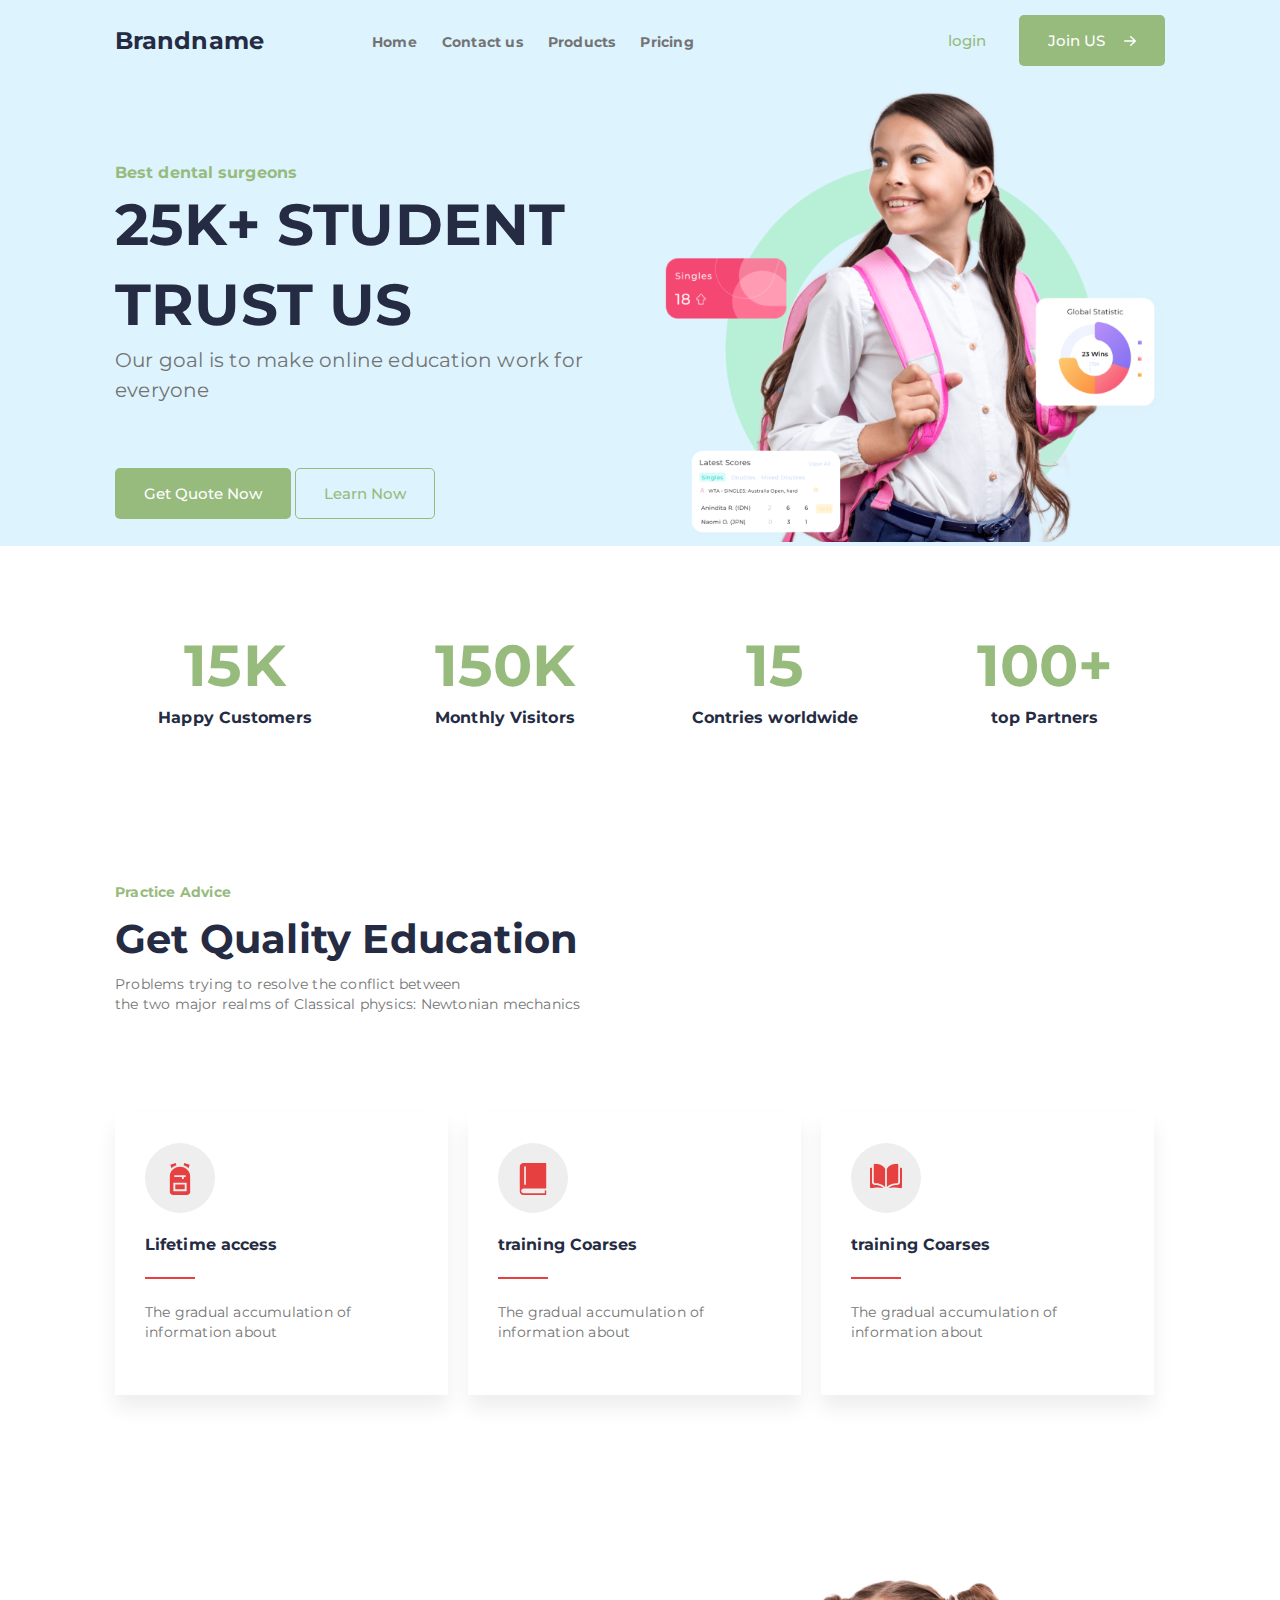
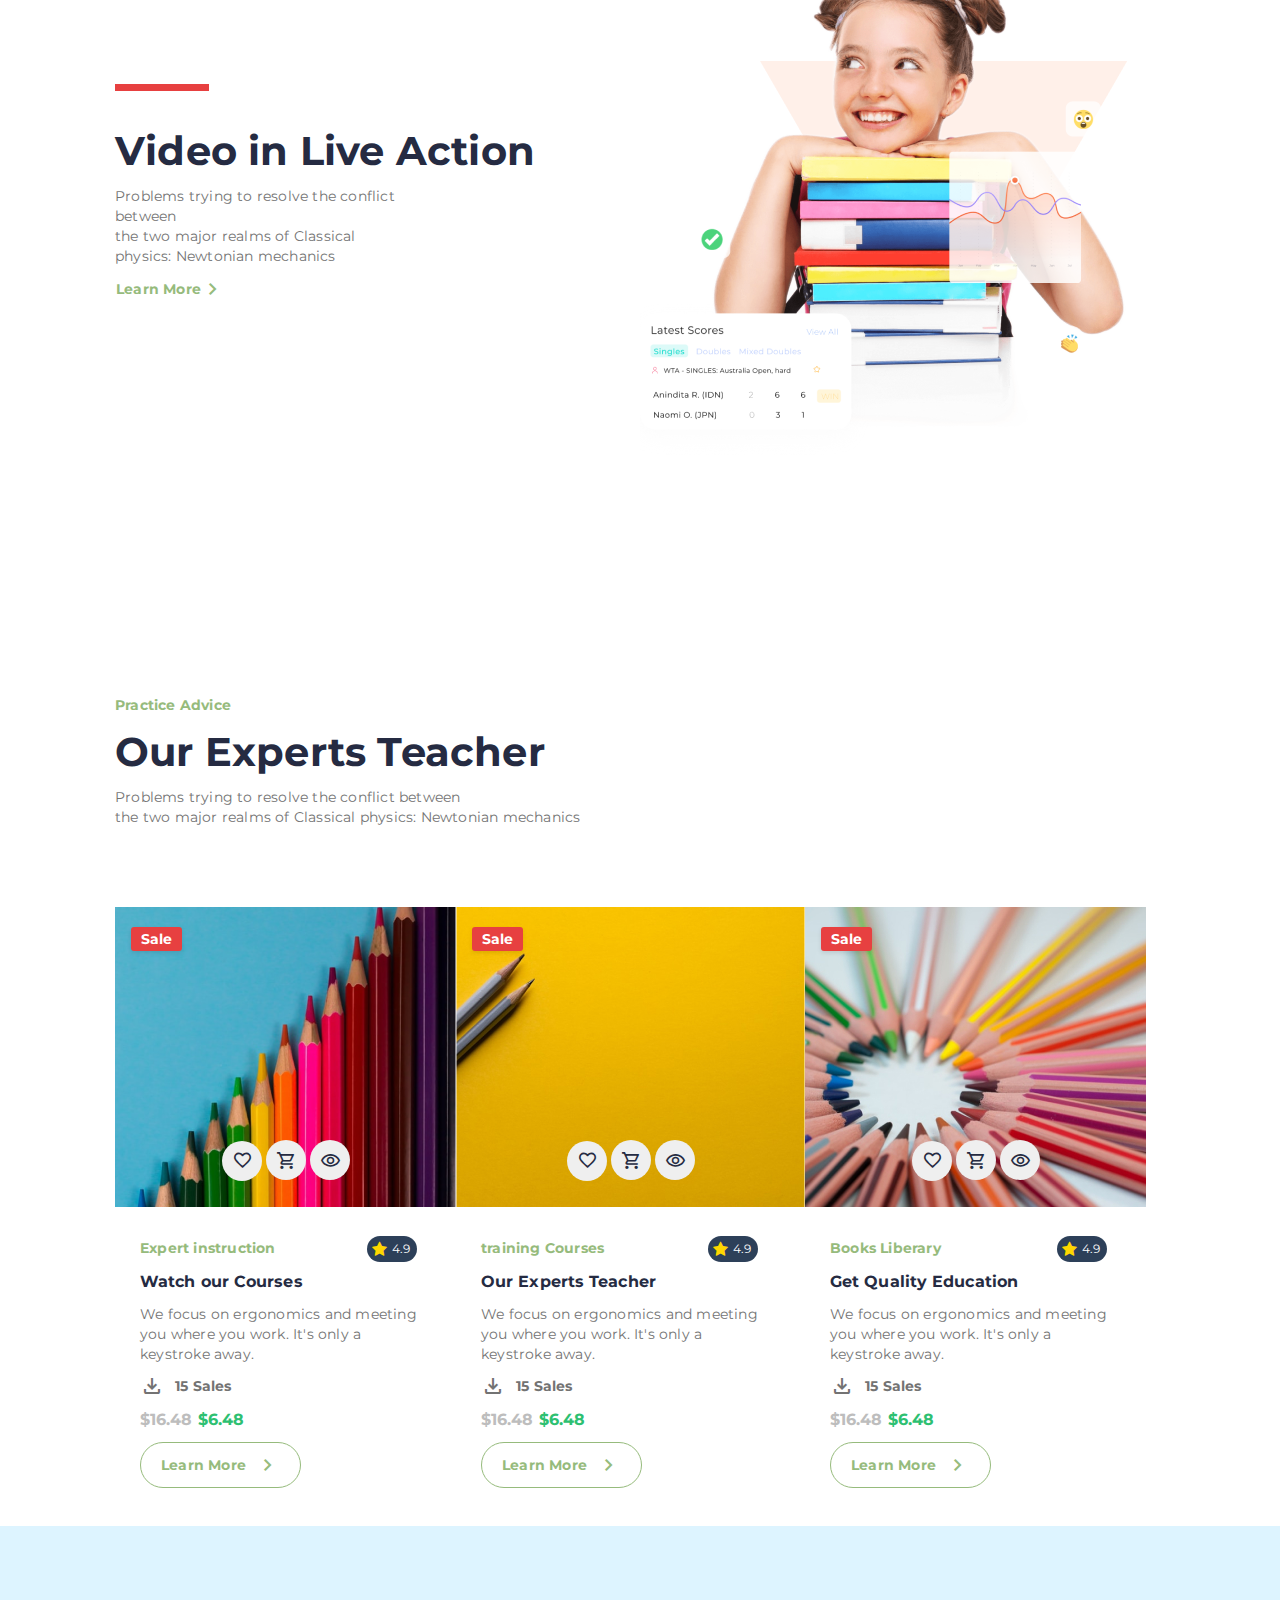
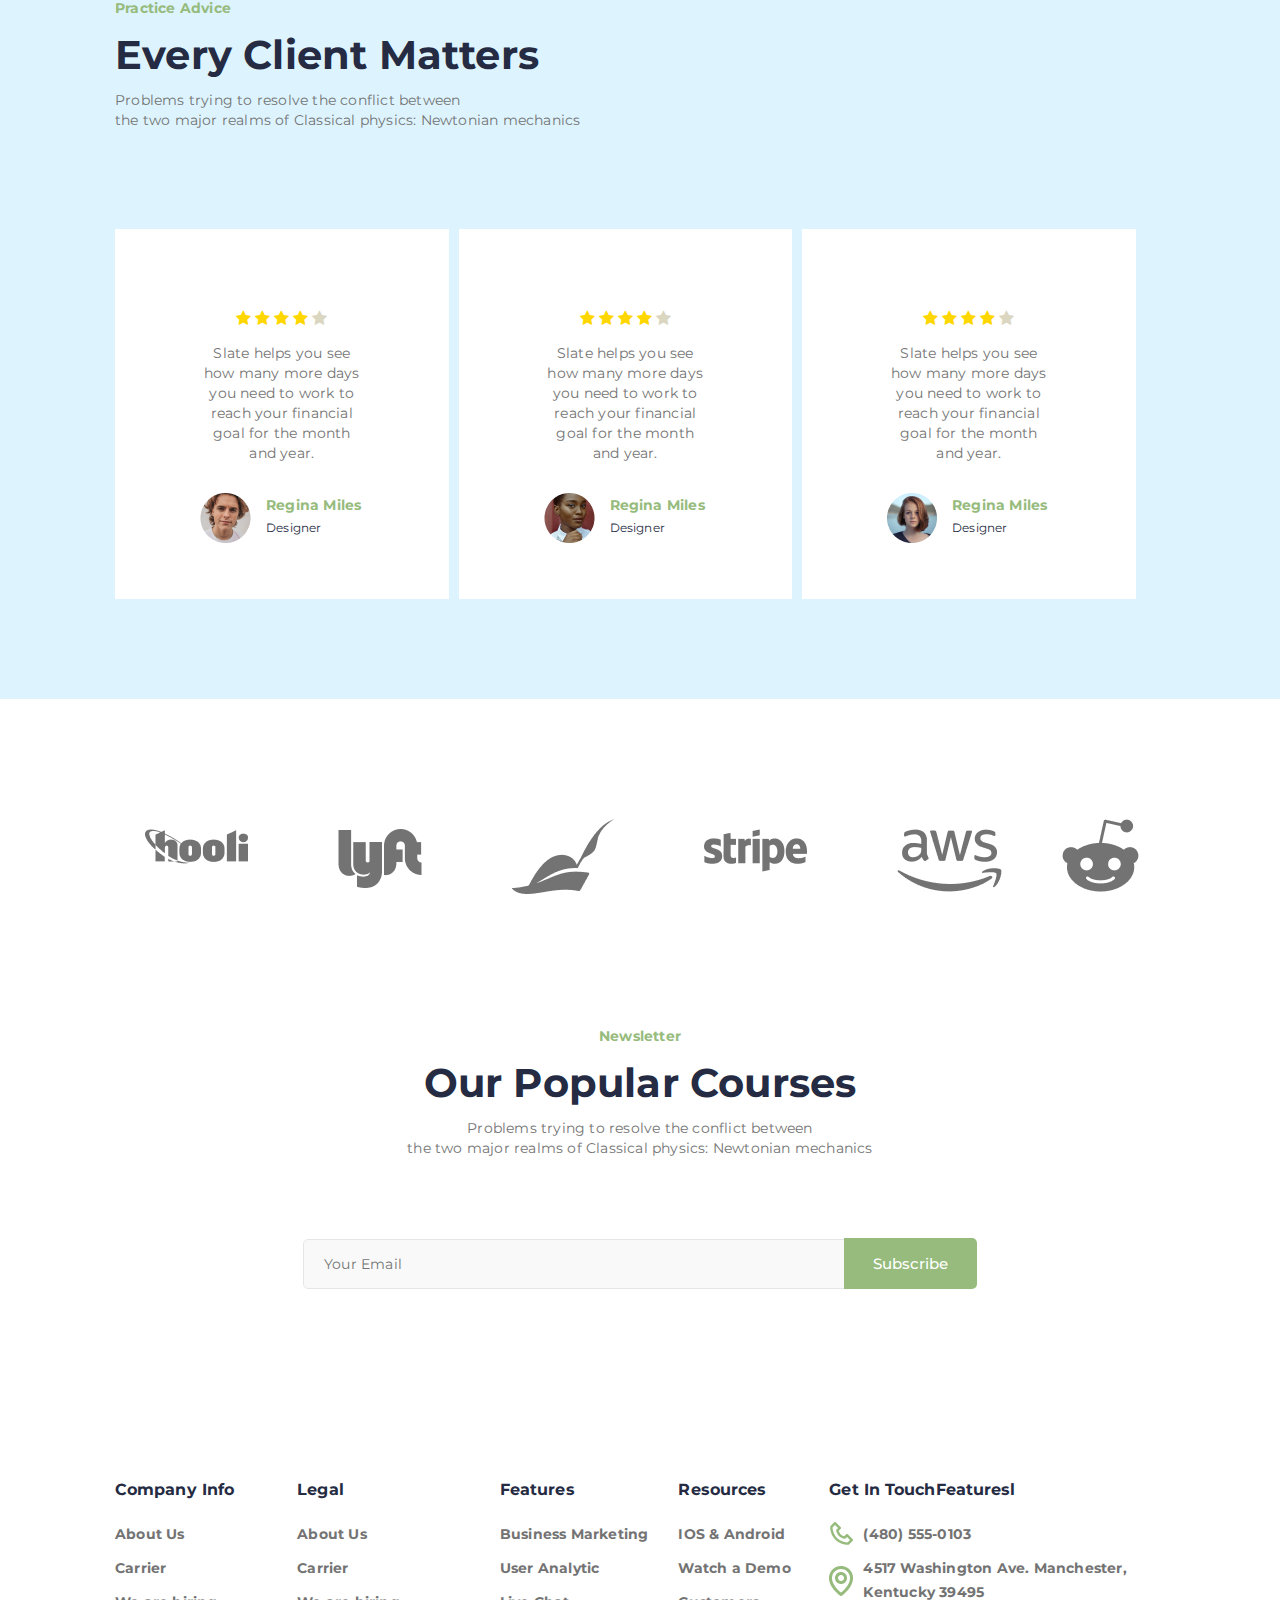
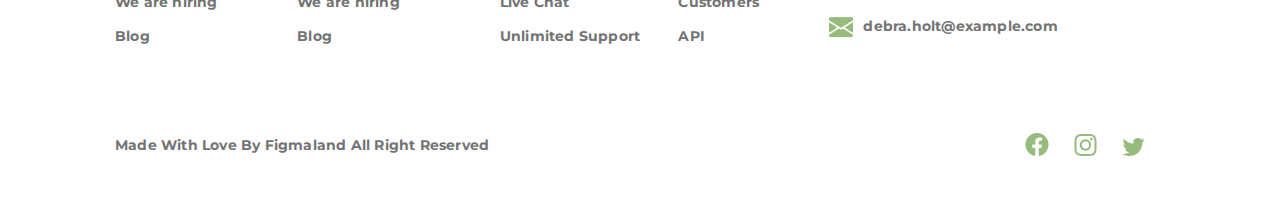
<file: index.html>
<!DOCTYPE html>
<html lang="en">
  <head>
    <style>
      @import url("https://fonts.googleapis.com/css2?family=Montserrat:ital,wght@0,100;0,200;0,300;0,400;0,500;0,600;0,700;0,800;1,600&display=swap");
    </style>
    <meta charset="UTF-8" />
    <meta name="viewport" content="width=device-width, initial-scale=1.0" />
    <title>Document</title>
    <link rel="stylesheet" href="style.css" type="text/css" />
    <link
  rel="stylesheet"
  href="https://fonts.googleapis.com/css2?family=Material+Symbols+Outlined:opsz,wght,FILL,GRAD@20..48,100..700,0..1,-50..200"
/>
<link
  rel="stylesheet"
  href="https://cdnjs.cloudflare.com/ajax/libs/font-awesome/4.7.0/css/font-awesome.min.css"
/>

  </head>
  

  <body>
    <div class="app_section">
      <div class="container">
        
          <div class="header_brand">
            <a class="text_style" href="#">Brandname</a>
          </div>
          <div class="headerlist">
            <ul class="list_items">
              <li><a href="#">Home</a></li>
              <li><a href="#">Contact us</a></li>
              <li><a href="#">Products</a></li>
              <li><a href="#">Pricing</a></li>
            </ul>
          </div>

          <div class="header_action">
            <button class="btn" type="button" value="Login">login</button>

            <button class="btn filled_btn" >
         
              Join US
              <svg xmlns="http://www.w3.org/2000/svg" width="12" height="10" viewBox="0 0 12 10" fill="none">
                <g clip-path="url(#clip0_0_56)">
                  <path fill-rule="evenodd" clip-rule="evenodd" d="M0 5C0 4.81059 0.079009 4.62895 0.219646 4.49502C0.360282 4.36109 0.551026 4.28584 0.749916 4.28584H9.43845L6.21831 1.22068C6.07749 1.08658 5.99838 0.904705 5.99838 0.715059C5.99838 0.525414 6.07749 0.343536 6.21831 0.209436C6.35912 0.0753365 6.5501 0 6.74925 0C6.94839 0 7.13937 0.0753365 7.28019 0.209436L11.7797 4.49438C11.8495 4.56072 11.9049 4.63952 11.9427 4.72629C11.9805 4.81305 12 4.90606 12 5C12 5.09394 11.9805 5.18695 11.9427 5.27371C11.9049 5.36048 11.8495 5.43928 11.7797 5.50562L7.28019 9.79056C7.13937 9.92466 6.94839 10 6.74925 10C6.5501 10 6.35912 9.92466 6.21831 9.79056C6.07749 9.65646 5.99838 9.47459 5.99838 9.28494C5.99838 9.0953 6.07749 8.91342 6.21831 8.77932L9.43845 5.71416H0.749916C0.551026 5.71416 0.360282 5.63892 0.219646 5.50499C0.079009 5.37106 0 5.18941 0 5Z" fill="white"/>
                </g>
                <defs>
                  <clipPath id="clip0_0_56">
                    <rect width="12" height="10" fill="white"/>
                  </clipPath>
                </defs>
              </svg>
            
            </button>
           
          </div>
          <br clear="all">
        
      </div>
      
    </div>

    <div class="app_section">
      <div class="container">
        <div class="content_section">
          <h5 class="h5_alt">Best dental surgeons</h5>

          <h1 class="h1_alt">25K+ STUDENT TRUST US</h1>

          <h4>Our goal is to make online education work for everyone</h4>
          <div class="btns_div">
            <button class="btn filled_btn">Get Quote Now</button>
            <button class="btn outline_btn">Learn Now</button>
          </div>
        </div>

        <div class="image_section">
          <img src="images/none.png" alt="girl" >
        </div>

       <br clear="all">
      </div>
    </div>

    <div class="background">
      <div class="container">
        <div class="card_section">
          <div class="count">
            <h1>15K</h1>
            <h5>Happy Customers</h5>
          </div>

          <div class="count">
            <h1>150K</h1>
            <h5>Monthly Visitors</h5>
          </div>

          <div class="count">
            <h1>15</h1>
            <h5>Contries worldwide</h5>
          </div>

          <div class="count">
            <h1>100+</h1>
            <h5>top Partners</h5>
          </div>
        </div>
      </div>
    </div>

    <div class="background">
      <div class="container">
        <div class="heading">
          <h6 class="h6-alt">Practice Advice</h6>

          <h2 class="h2_alt">Get Quality Education</h2>

          <p class="">
            Problems trying to resolve the conflict between <br>

            the two major realms of Classical physics: Newtonian mechanics
          </p>
          <br clear="all" />
        </div>
            
            <div class="cards_div">
                  <div class="sector">
                    <div class="img-background">
                      <svg class="icon" xmlns="http://www.w3.org/2000/svg" width="22" height="32" viewBox="0 0 22 32" fill="none">
                        <g clip-path="url(#clip0_0_105)">
                          <path d="M6.27533 21.6057H15.7246V26.3304H6.27533V21.6057Z" fill="#E74040"/>
                          <path d="M11 3.65198C5.26858 3.65198 0.605713 8.3149 0.605713 14.0462V28.2202C0.605713 30.3044 2.3013 31.9999 4.38544 31.9999H17.6145C19.6986 31.9999 21.3942 30.3044 21.3942 28.2202V14.0462C21.3942 8.31484 16.7314 3.65198 11 3.65198ZM5.33037 12.1564H16.6696V14.0462H14.7797V15.9361H12.8898V14.0462H5.33037V12.1564ZM17.6145 28.2202H4.38544V19.7158H17.6145V28.2202Z" fill="#E74040"/>
                          <path d="M20.7047 1.83877L15.3415 0L14.5571 2.288C16.4523 2.86245 18.155 3.88336 19.5427 5.22799L20.7047 1.83877Z" fill="#E74040"/>
                          <path d="M7.44289 2.288L6.65841 0L1.29529 1.83877L2.4573 5.22799C3.84497 3.88342 5.54767 2.86245 7.44289 2.288Z" fill="#E74040"/>
                        </g>
                        <defs>
                          <clipPath id="clip0_0_105">
                            <rect width="20.7885" height="32" fill="white" transform="translate(0.605713)"/>
                          </clipPath>
                        </defs>
                      </svg>
                    </div>
                    <h5 class="h5">Lifetime access</h5>
                    <div class="rectancle_border"></div>
                    
                    <p class="p__alt">The gradual accumulation of information about</p>
                  </div>

                  <div class="sector">
                    <div class="img-background">
                      <svg class="icon" xmlns="http://www.w3.org/2000/svg" width="28" height="32" viewBox="0 0 28 32" fill="none">
                        <g clip-path="url(#clip0_0_118)">
                          <path d="M4.61319 25.5456H26.4106C26.4774 25.5456 26.542 25.5361 26.6041 25.5213C26.6091 25.5213 26.6132 25.5221 26.6182 25.5221C27.0835 25.5221 27.4615 25.1445 27.4615 24.6788V0.843336C27.4616 0.377812 27.0835 0 26.6182 0H26.4123H5.96197H4.61437C2.36966 0 0.54379 1.82629 0.54379 4.07037C0.54379 4.10047 0.549711 4.12904 0.552637 4.15809C0.549711 6.23107 0.524004 25.2792 0.549711 27.7833C0.548109 27.8322 0.542117 27.88 0.542117 27.9295C0.542117 30.0873 2.23171 31.8538 4.35695 31.9873C4.39959 31.9939 4.44139 32.0001 4.48563 32.0001H26.6181C27.0834 32.0001 27.4614 31.6225 27.4614 31.1567V27.9823C27.4614 27.5169 27.0833 27.139 26.6181 27.139C26.1528 27.139 25.7747 27.517 25.7747 27.9823V30.3135H4.61319C3.33164 30.3135 2.2855 29.296 2.23408 28.0272C2.23534 28.0045 2.23945 27.9831 2.23903 27.9601C2.23819 27.923 2.23694 27.8654 2.2361 27.7888C2.30981 26.54 3.34627 25.5456 4.61319 25.5456ZM5.18823 4.07037C5.18823 3.60485 5.56604 3.22704 6.03157 3.22704C6.49709 3.22704 6.8749 3.60485 6.8749 4.07037V21.2008C6.8749 21.6661 6.49709 22.0441 6.03157 22.0441C5.56604 22.0441 5.18823 21.666 5.18823 21.2008V4.07037Z" fill="#E74040"/>
                        </g>
                        <defs>
                          <clipPath id="clip0_0_118">
                            <rect width="26.9231" height="32.0001" fill="white" transform="translate(0.538391)"/>
                          </clipPath>
                        </defs>
                      </svg>                    </div>
                    <h5 >training Coarses</h5>
                    <div class="rectancle_border"></div>
                  
                    <p class="p__alt">The gradual accumulation of information about</p>
                  </div>

                  <div class="sector">
                    <div class="img-background">
                      <svg class="icon" xmlns="http://www.w3.org/2000/svg" width="32" height="26" viewBox="0 0 32 26" fill="none">
                        <g clip-path="url(#clip0_0_130)">
                          <path d="M4.89504 0.776367C4.89417 0.776367 4.8932 0.776367 4.89234 0.776367C4.58969 0.776367 4.30503 0.894347 4.09008 1.10876C3.87276 1.32554 3.75305 1.61419 3.75305 1.92148V19.0922C3.75305 19.7218 4.26732 20.2353 4.89956 20.237C7.56494 20.2433 12.0305 20.7988 15.1112 24.0227V6.05305C15.1112 5.8396 15.0566 5.63909 14.9537 5.47316C12.4253 1.40129 7.56645 0.782616 4.89504 0.776367Z" fill="#E74040"/>
                          <path d="M28.2471 19.0922V1.92135C28.2471 1.61407 28.1274 1.32542 27.91 1.10864C27.6951 0.894225 27.4102 0.776245 27.1079 0.776245C27.1069 0.776245 27.1059 0.776245 27.1051 0.776245C24.4338 0.782602 19.5749 1.40127 17.0464 5.47315C16.9435 5.63908 16.8891 5.83959 16.8891 6.05303V24.0225C19.9697 20.7987 24.4353 20.2432 27.1007 20.2368C27.7328 20.2352 28.2471 19.7217 28.2471 19.0922Z" fill="#E74040"/>
                          <path d="M30.8551 4.73621H30.0248V19.0922C30.0248 20.6998 28.715 22.0108 27.1049 22.0148C24.8441 22.0201 21.1163 22.4622 18.4763 24.9609C23.0423 23.843 27.8556 24.5697 30.5988 25.1948C30.9413 25.2728 31.2953 25.1922 31.5697 24.9735C31.8431 24.7553 32 24.4292 32 24.0791V5.8811C32.0001 5.24982 31.4864 4.73621 30.8551 4.73621Z" fill="#E74040"/>
                          <path d="M1.97517 19.0922V4.73621H1.14489C0.513726 4.73621 0 5.24982 0 5.8811V24.0788C0 24.429 0.156876 24.755 0.430331 24.9732C0.704541 25.1918 1.05816 25.2727 1.40122 25.1945C4.14439 24.5693 8.95788 23.8426 13.5237 24.9606C10.8837 22.462 7.15596 22.02 4.89515 22.0146C3.28513 22.0108 1.97517 20.6998 1.97517 19.0922Z" fill="#E74040"/>
                        </g>
                        <defs>
                          <clipPath id="clip0_0_130">
                            <rect width="32" height="24.4476" fill="white" transform="translate(0 0.776245)"/>
                          </clipPath>
                        </defs>
                      </svg>                    </div>
                    <h5 >training Coarses</h5>
                    <div class="rectancle_border"></div>
                    
                    <p class="p__alt">The gradual accumulation of information about</p>
                  </div>
                  <br clear="all" />
                </div>
              </div>
             </div>

               


             <div class="background">
              <div class="container">
                <div class="section">
                  <div class="content_section">
                    
                      <div class="rectangle"></div>
                      <h2 class="">Video in Live Action</h2>
                      <p class="p-alt">
                        Problems trying to resolve the conflict between <br>
                        the two major realms of Classical physics: Newtonian mechanics
                      </p>
                      <button class="outline__btn">
                        <h6 class="h6__alt">Learn More</h6>
                        <i
                          class="material-symbols-outlined chevron__right "
                        >
                          chevron_right
                        </i>
                      </button>
                    
                  </div>
                  <div class="image_section">
                    <img src="images/girl with book.png" alt="girl" />
                  </div>
                  <br clear="all">
                </div>
              </div>

             </div>



















    <div class="background">
      <div class="container">
        <div class="heading">
        <h6 class="h6-alt">Practice Advice</h6>
        <h2 class="h2_alt">Our Experts Teacher</h2>
        <p class="p_alt">
          Problems trying to resolve the conflict between <br>
          the two major realms of Classical physics: Newtonian mechanics
        </p>
      </div>

      <div class="image-card-section">
        <div class="image-card-box">
          <div class="image_div">
            <img class="image" src="images/pencil diagonal.png" alt="image" />

            <div class="sale-box">
              <h6 class="h6-color">Sale</h6>
            </div>

            <div class="buttons">
              <button class="image-icons p-c1">
                <span class="material-symbols-outlined favorite">
                  favorite
                </span>
              </button>
              <button class="image-icons p-c2">
                <span class="material-symbols-outlined shopping">
                  shopping_cart
                </span>
              </button>
              <button class="image-icons p-c3">
                <span class="material-symbols-outlined visibility">
                  visibility
                </span>
              </button>
            </div>
          </div>

          <div class="card-div">
            
              <a href="#"
                ><p class=" para-title">Expert instruction</p></a
              >
              <div class="star-rating">
                <span class="fa fa-star checked"></span>
                <small class="rating">4.9</small>
              </div>
              
            

            
              <h5 class="h5-alt">Watch our Courses</h5>
            
           
              <p class="p-alt">
                We focus on ergonomics and meeting <br>
                you where you work. It's only a <br>
                keystroke away.
              </p>
            
            
              <span class="material-symbols-outlined dwnlod-icon">
                download
              </span>
              <h6 class="sales">15 Sales</h6>
            
            
              <h5 class="dollar-gray">$16.48 <span class="dollar-green">$6.48</span></h5>
              
            

            
              <button class="outline-btn">
                <h6 class="h6__alt">Learn More</h6>
                <i
                  class="material-symbols-outlined chevron-right "
                >
                  chevron_right
                </i>
              </button>
           
          </div>
        </div>

















        <div class="image-card-box">
          <div class="image_div">
            <img class="image" src="images/2pencil.jpg" alt="image" />

            <div class="sale-box">
              <h6 class="h6-color">Sale</h6>
            </div>

            <div class="buttons">
              <button class="image-icons p-c1">
                <span class="material-symbols-outlined favorite">
                  favorite
                </span>
              </button>
              <button class="image-icons p-c2">
                <span class="material-symbols-outlined shopping">
                  shopping_cart
                </span>
              </button>
              <button class="image-icons p-c3">
                <span class="material-symbols-outlined visibility">
                  visibility
                </span>
              </button>
            </div>
          </div>



          <div class="card-div">
            
              <a href="#"
                ><p class=" para-title">training Courses</p></a
              >
            
            <div class="star-rating">
              <span class="fa fa-star checked"></span>
              <small class="rating">4.9</small>
            </div>
            
              <h5 class="h5-alt">Our Experts Teacher</h5>
            
           
              <p class="p-alt">
                We focus on ergonomics and meeting <br>
                you where you work. It's only a <br>
                keystroke away.
              </p>
              <span class="material-symbols-outlined dwnlod-icon">
                download
              </span>
              <h6 class="sales">15 Sales</h6>
            
            
              <h5 class="dollar-gray">$16.48 <span class="dollar-green">$6.48</span></h5>
           

           
              <button class="outline-btn">
                <h6 class="h6__alt">Learn More</h6>
                <i
                  class="material-symbols-outlined chevron-right "
                >
                  chevron_right
                </i>
              </button>
           
          </div>
        </div>

        <div class="image-card-box">
          <div class="image_div">
            <img class="image" src="images/round pencil.jpg" alt="image" />

            <div class="sale-box">
              <h6 class="h6-color">Sale</h6>
            </div>

            <div class="buttons">
              <button class="image-icons p-c1">
                <span class="material-symbols-outlined favorite">
                  favorite
                </span>
              </button>
              <button class="image-icons p-c2">
                <span class="material-symbols-outlined shopping">
                  shopping_cart
                </span>
              </button>
              <button class="image-icons p-c3">
                <span class="material-symbols-outlined visibility">
                  visibility
                </span>
              </button>
            </div>
          </div>

          <div class="card-div">
            
              <a href="#"><p class=" para-title">Books Liberary</p></a>
            
            <div class="star-rating">
              <span class="fa fa-star checked"></span>
              <small class="rating">4.9</small>
            </div>
           
              <h5 class="h5-alt">Get Quality Education</h5>
           
          <div>
              <p class="p-alt">
                We focus on ergonomics and meeting <br>
                you where you work. It's only a <br>
                keystroke away.
              </p>
           
           
              <span class="material-symbols-outlined dwnlod-icon">
                download
              </span>
              <h6 class="sales">15 Sales</h6>
           
            
              <h5 class="dollar-gray">$16.48 <span class="dollar-green">$6.48</span></h5>
          

         
              <button class="outline-btn">
                <h6 class="h6__alt">Learn More</h6>
                <i
                  class="material-symbols-outlined chevron-right "
                >
                  chevron_right
                </i>
              </button>
            
          </div>
        </div>

       
      </div>
    
    </div>
    <br clear="all">
  </div>
    </div>

    <div class="app_section">
      <div class="container">
        <div class="heading">
          <div>
            <h6 class=" h6-alt">Practice Advice</h6>
          </div>
          <div>
            <h2 class="h2_alt">Every Client Matters</h2>
          </div>
          <div>
            <p class="p_alt">
              Problems trying to resolve the conflict between <br>
              the two major realms of Classical physics: Newtonian mechanics
            </p>
          </div>
          <br clear="all">
        </div>
        <div class="cards">
         <div class="card">
          <div class="star-div">
            <span class="fa fa-star check"></span>
            <span class="fa fa-star check"></span>
            <span class="fa fa-star check"></span>
            <span class="fa fa-star check"></span>
            <span class="fa fa-star check_alt"></span>
          </div>
          <div class="feedback_div">
            <p class="feedback_para">
              Slate helps you see how many more days you need to work to reach
              your financial goal for the month and year.
            </p>
          </div>

        
            <div class="card-bottom">
            <img
              class="client-img"
              src="images/testimonial-user-cover-167.png"
              alt=""
            />
         
            
            <div class="title-div">
              <a href="#"> <h6 class="client-name">Regina Miles</h6></a>         
            <small class="client-job">Designer</small>
            </div>
          
            <br clear="all">
          </div>

          </div>
       

        <div class="card">
          <div class="star-div">
            <span class="fa fa-star check"></span>
            <span class="fa fa-star check"></span>
            <span class="fa fa-star check"></span>
            <span class="fa fa-star check"></span>
            <span class="fa fa-star check_alt"></span>
          </div>
          <div class="feedback_div">
            <p class="feedback_para">
              Slate helps you see how many more days you need to work to reach
              your financial goal for the month and year.
            </p>
          </div>

          <div class="card-bottom">
            <img
              class="client-img"
              src="images/testimonial-user-cover-169.png"
              alt=""
            />
            <div class="title-div">
              <a href="#"> <h6 class="client-name">Regina Miles</h6></a>
           
            <small class="client-job">Designer</small>
            </div>
            <br clear="all">
          </div>
          
        </div>

        <div class="card">
          <div class="star-div">
            <span class="fa fa-star check"></span>
            <span class="fa fa-star check"></span>
            <span class="fa fa-star check"></span>
            <span class="fa fa-star check"></span>
            <span class="fa fa-star check_alt"></span>
          </div>
          <div class="feedback_div">
            <p class="feedback_para">
              Slate helps you see how many more days you need to work to reach
              your financial goal for the month and year.
            </p>
          </div>

          <div class="card-bottom">
            <img class="client-img" src="images/testimonial-user-cover-124.png">
              <div class="title-div">
                <a href="#"> <h6 class="client-name">Regina Miles</h6></a>
                <small class="client-job">Designer</small>
              </div>
            <br clear="all">
          </div>
         
        </div>
        <br clear="all">
      </div>
      
        </div>
       

        </div>
     

    <div class="background">
      <div class="container">
        <div class="logo-box">
          <img class="logo-image" src="images/fa-brands-1.png" alt="" />
          <img class="logo-image" src="images/fa-brands-2.png" alt="" />
          <img class="logo-image" src="images/fa-brands-3.png" alt="" />
          <img class="logo-image" src="images/fa-brands-4.png" alt="" />
          <img class="logo-image" src="images/fa-brands-5.png" alt="" />
          <img class="logo-image" src="images/fa-brands-6.png" alt="" />
          <br clear="all">
        </div>
      </div>
    </div>

      <div class="background">
        <div class="container">
          <div class="center">
            <h6 >Newsletter</h6>
            <h2 >Our Popular Courses</h2>
            <p >
              Problems trying to resolve the conflict between <br>
              the two major realms of Classical physics: Newtonian mechanics
            </p>
          </div>
          
          
          
          <div class="input-div">
            <input class="input-email"type="text"placeholder="Your Email">
            <button class="btn filled_btn">Subscribe</button>
          </div>
        


        </div>
        <br clear="all">
      </div>
    

    <footer>
      <div class="container container_background">
        <div class="footer-top">
          <div class="footer_list">
            <h5 class="footer-head ">Company Info</h5>
            <div>
              <ul class="footer-list">
                <li><a href="#" class="common-font-small">About Us</a></li>
                <li><a href="#" class="common-font-small">Carrier</a></li>
                <li><a href="#" class="common-font-small">We are hiring</a></li>
                <li><a href="#" class="common-font-small">Blog</a></li>
              </ul>
            </div>
          </div>

          <div class="footer_list">
            <h5 class="footer-head ">Legal</h5>
            <div class="footer_div">
              <ul class="footer-list">
                <li><a href="#" class="common-font-small">About Us</a></li>
                <li><a href="#" class="common-font-small">Carrier</a></li>
                <li>
                  <a href="#" class="common-font-small"
                    >We are hiring</a
                  >
                </li>
                <li><a href="#" class="common-font-small">Blog</a></li>
              </ul>
            </div>
          </div>

          <div class="footer_list">
            <h5 class="footer-head ">Features</h5>
            <div>
              <ul class="footer-list">
                <li>
                  <a href="#" class="common-font-small">Business Marketing</a>
                </li>
                <li><a href="#" class="common-font-small">User Analytic</a></li>
                <li>
                  <a href="#" class="common-font-small">Live Chat</a>
                </li>
                <li>
                  <a href="#" class="common-font-small">Unlimited Support</a>
                </li>
              </ul>
            </div>
          </div>

          <div class="footer_list">
            <h5 class="footer-head ">Resources</h5>
            <div>
              <ul class="footer-list">
                <li><a href="#" class="common-font-small">IOS & Android</a></li>
                <li><a href="#" class="common-font-small">Watch a Demo</a></li>
                <li>
                  <a href="#" class="common-font-small"
                    >Customers</a
                  >
                </li>
                <li><a href="#" class="common-font-small">API</a></li>
              </ul>
            </div>
          </div>

          <div class="footer_list">
            <h5 class="footer-head ">Get In TouchFeaturesl</h5>
            <div>
              <ul class="footer-list">
                <li>
                  <img class="phone" src="images/bx_bx-phone.png" alt="" /><a
                    href="#"
                    class="common-font-small"
                    >(480) 555-0103</a
                  >
                </li>
                <li>
                  <img class="map" src="images/bx_bx-map.png" alt="" /><a
                    href="#"
                    class="common-font-small"
                    >4517 Washington Ave. Manchester, Kentucky 39495</a
                  >
                </li>
                <li>
                  <img class="msg" src="images/carbon_send-alt.png" alt="" /><a
                    
                    class="common-font-small" href="mailto:debra.holt@example.com">debra.holt@example.com</a
                  >
                </li>
              </ul>
            </div>
          </div>
          <br clear="all">
        </div>

        <div class="footer_bottom">
          <div class="footer-bottom_container">
            <h6 class="h6_alt">
              Made With Love By Figmaland All Right Reserved
            </h6>
          </div>

          <div class="social_media">
            <a href="#">
              <img
                class="social-media_icon"
                src="images/ant-design_facebook-filled.png"
                alt="fb"
            /></a>
            <a href="#"
              ><img
                class="social-media_icon"
                src="images/ant-design_instagram-outlined.png"
                alt="insta"
            /></a>
            <a href="#"
              ><img
                class="social-media_icon"
                src="images/ant-design_twitter-outlined.png"
                alt="twit"
            /></a>
          </div>
          <br clear="all">
        </div>
        <br clear="all">
      </div>
    </footer>
  </body>
</html>
</file>
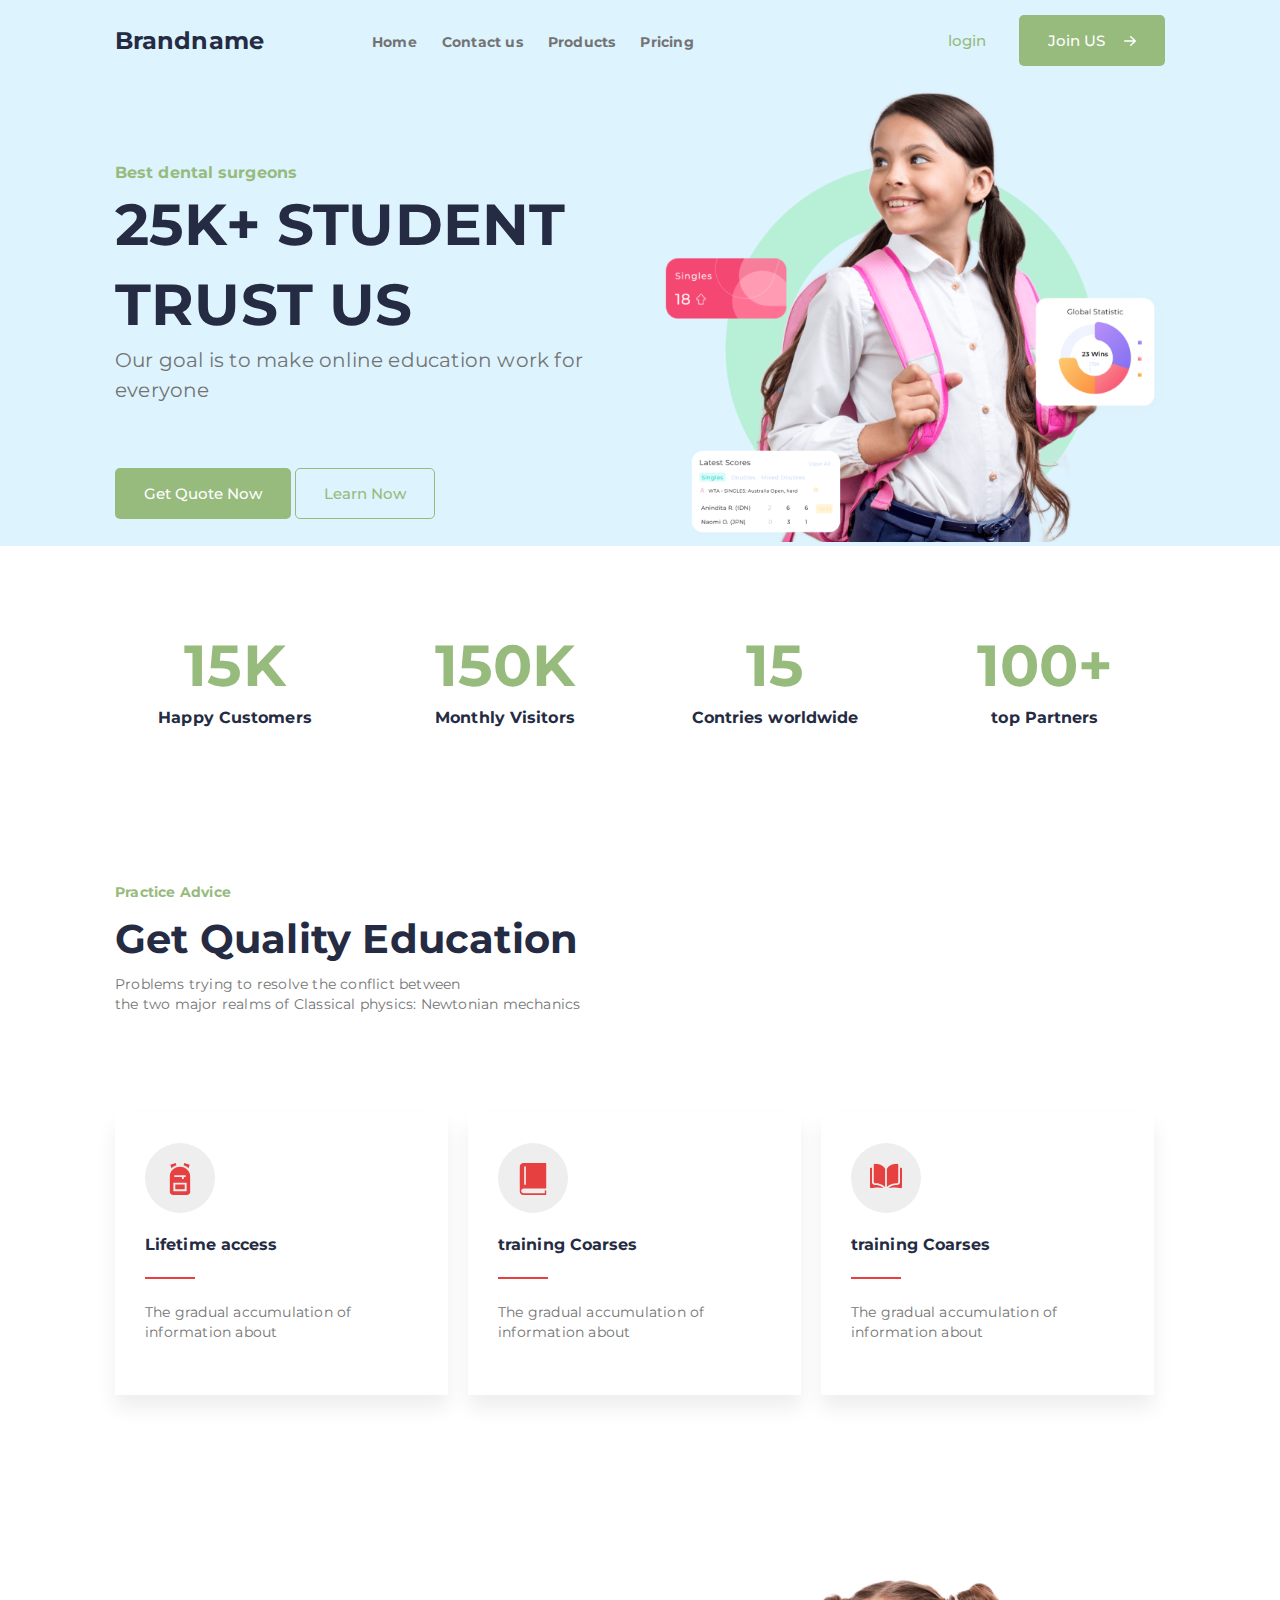
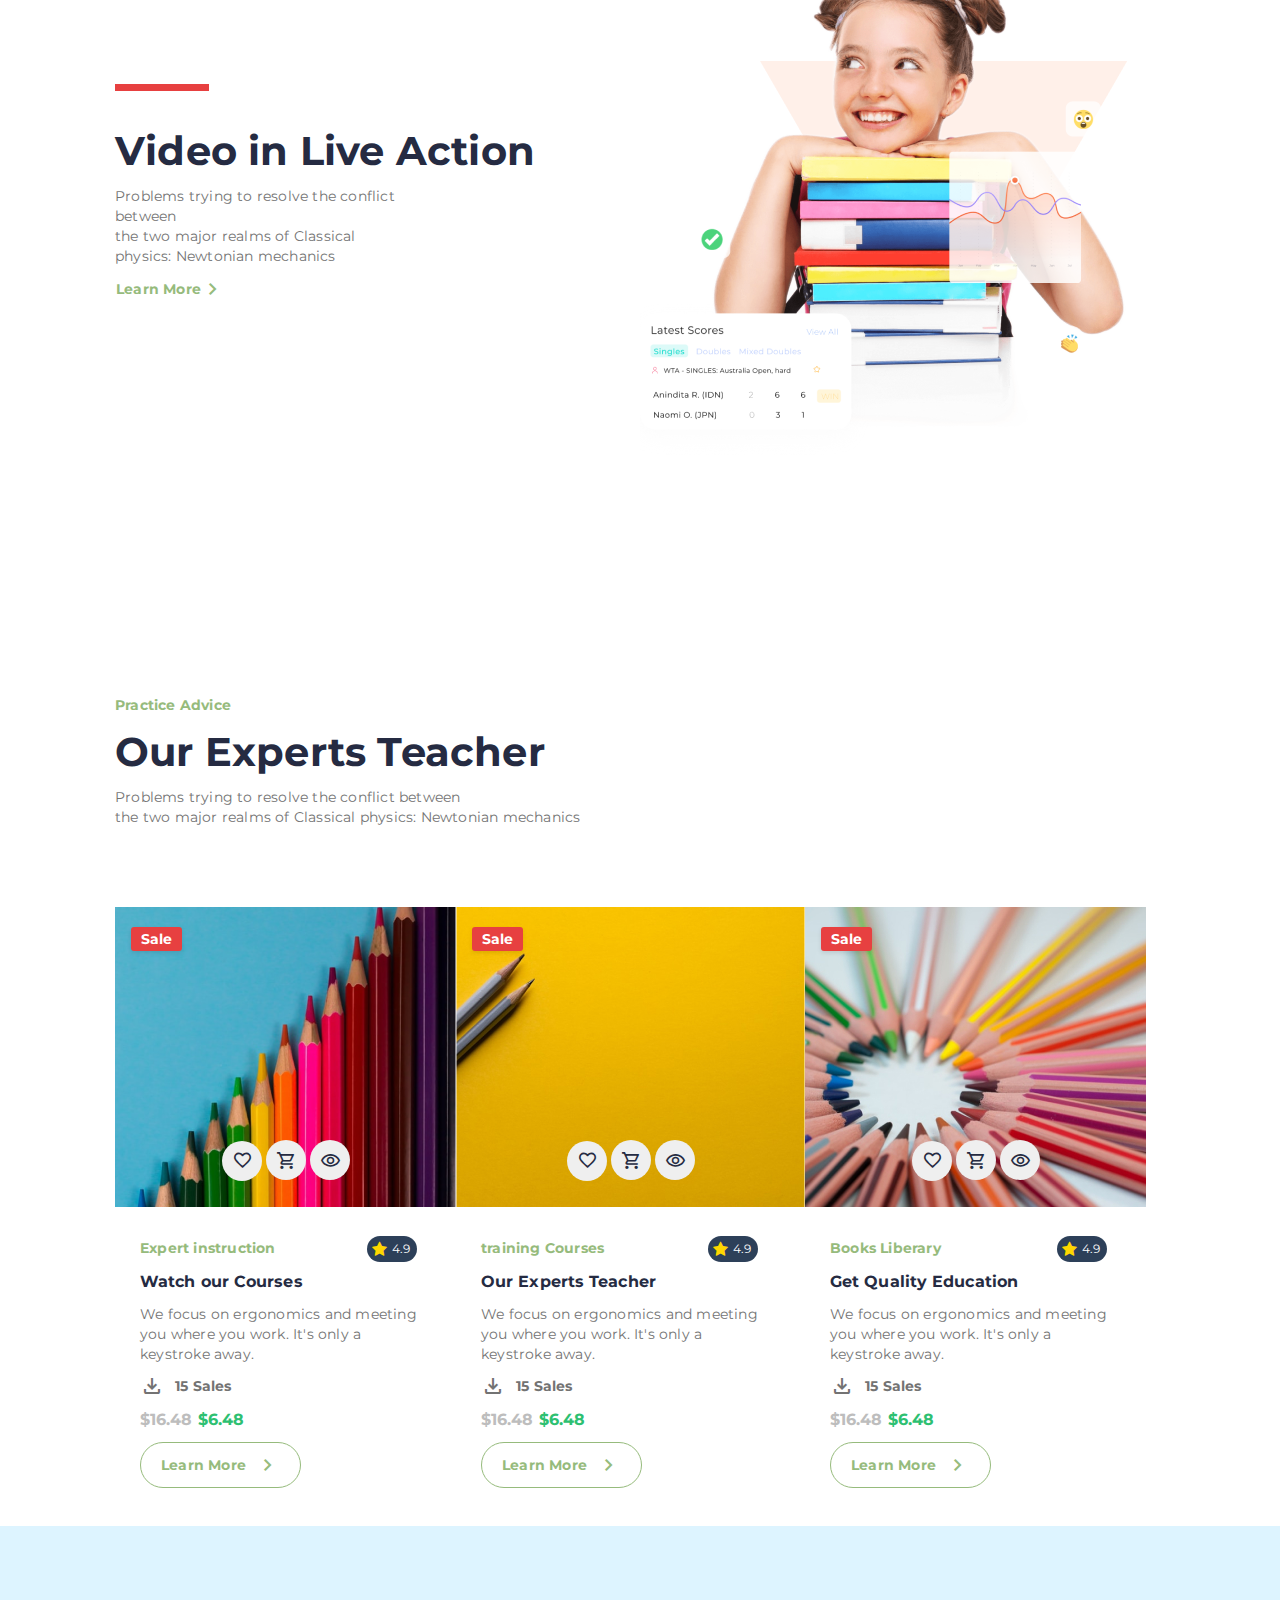
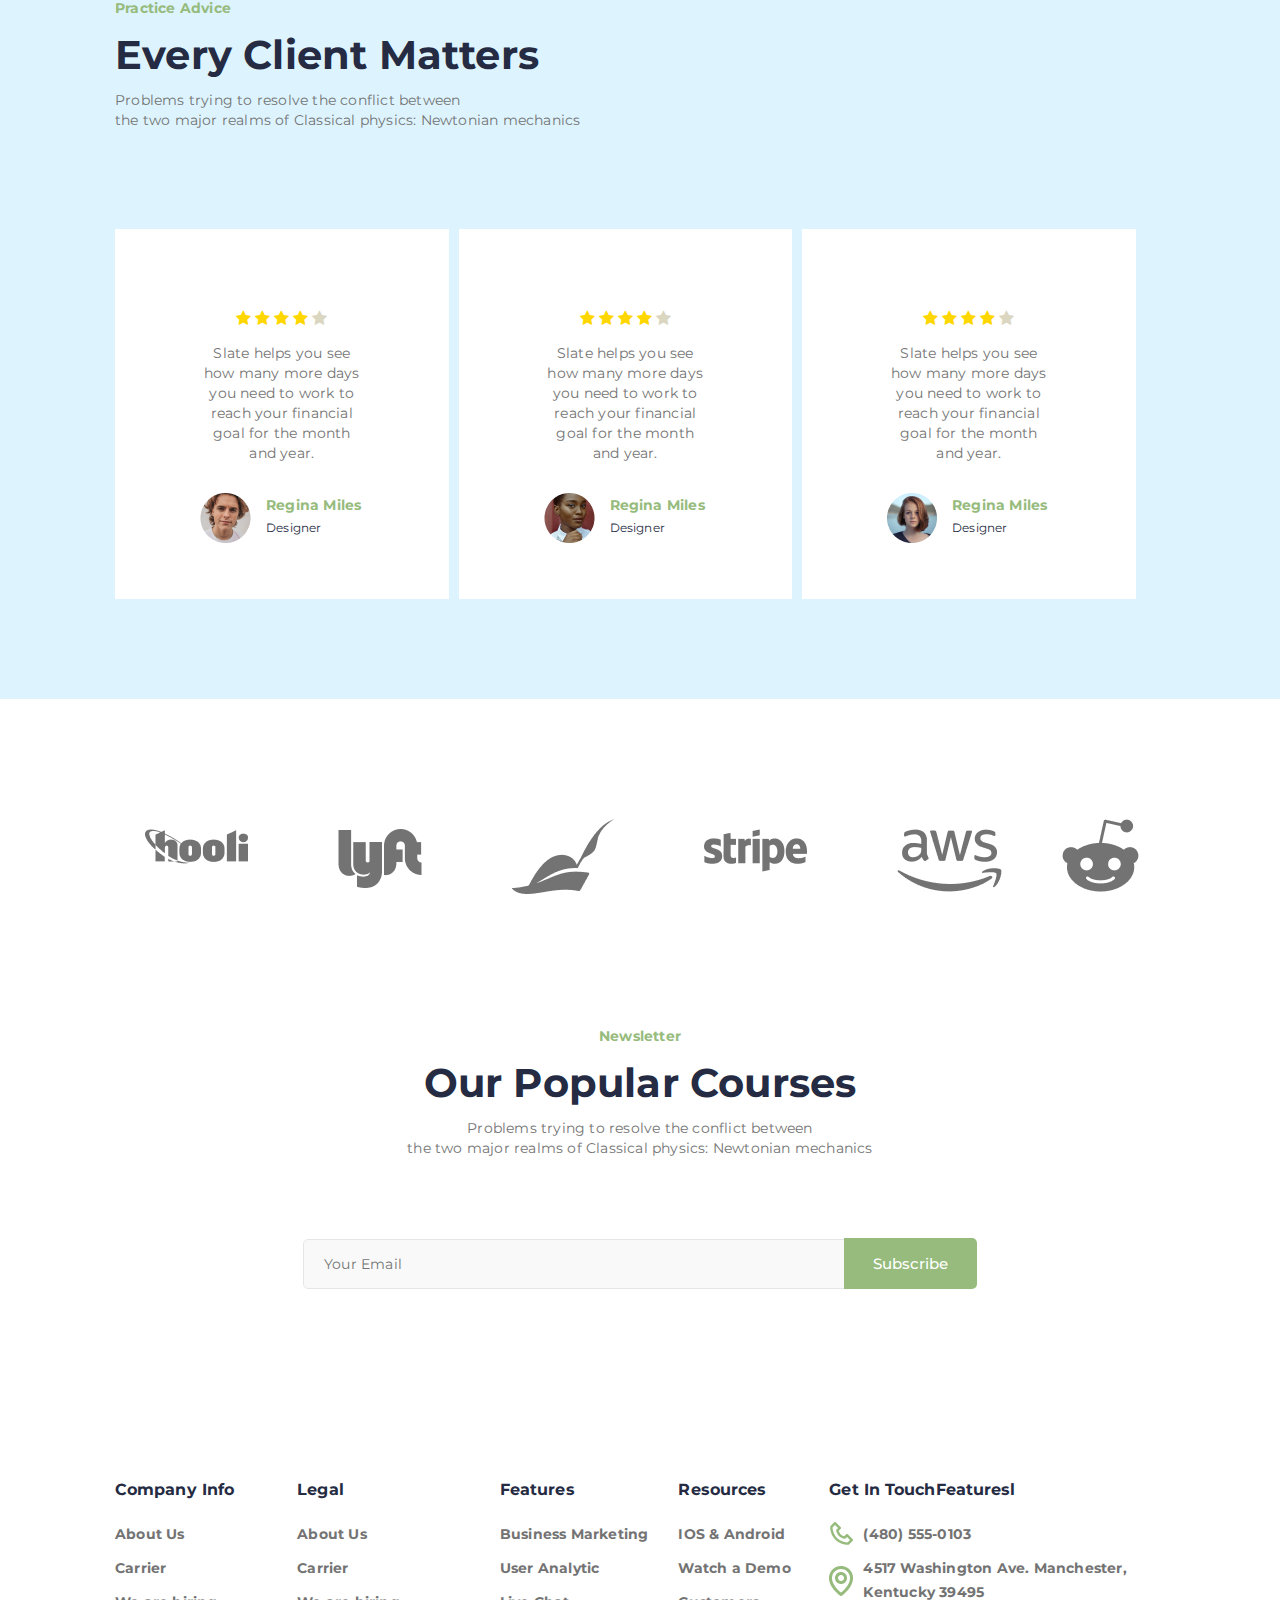
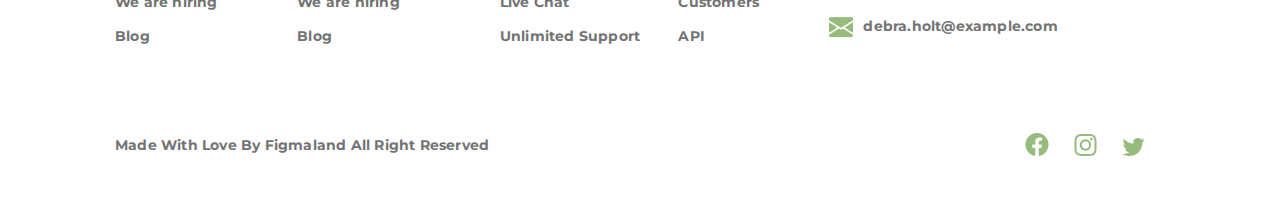
<file: float.html>
<!DOCTYPE html>
<html lang="en">
  <head>
    <style>
      @import url("https://fonts.googleapis.com/css2?family=Montserrat:ital,wght@0,100;0,200;0,300;0,400;0,500;0,600;0,700;0,800;1,600&display=swap");
    </style>
    <meta charset="UTF-8" />
    <meta name="viewport" content="width=device-width, initial-scale=1.0" />
    <title>Document</title>
    <link rel="stylesheet" href="float.css" type="text/css" />
    <link
  rel="stylesheet"
  href="https://fonts.googleapis.com/css2?family=Material+Symbols+Outlined:opsz,wght,FILL,GRAD@20..48,100..700,0..1,-50..200"
/>
<link
  rel="stylesheet"
  href="https://cdnjs.cloudflare.com/ajax/libs/font-awesome/4.7.0/css/font-awesome.min.css"
/>

  </head>
  

  <body>
    <div class="app_section">
      <div class="container">
        
          <div class="header_brand">
            <a class="text_style" href="#">Brandname</a>
          </div>
          <div class="headerlist">
            <ul class="list_items">
              <li><a href="#">Home</a></li>
              <li><a href="#">Contact us</a></li>
              <li><a href="#">Products</a></li>
              <li><a href="#">Pricing</a></li>
            </ul>
          </div>

          <div class="header_action">
            <button class="btn" type="button" value="Login">login</button>

            <button class="btn filled_btn" >
         
              Join US
              <svg xmlns="http://www.w3.org/2000/svg" width="12" height="10" viewBox="0 0 12 10" fill="none">
                <g clip-path="url(#clip0_0_56)">
                  <path fill-rule="evenodd" clip-rule="evenodd" d="M0 5C0 4.81059 0.079009 4.62895 0.219646 4.49502C0.360282 4.36109 0.551026 4.28584 0.749916 4.28584H9.43845L6.21831 1.22068C6.07749 1.08658 5.99838 0.904705 5.99838 0.715059C5.99838 0.525414 6.07749 0.343536 6.21831 0.209436C6.35912 0.0753365 6.5501 0 6.74925 0C6.94839 0 7.13937 0.0753365 7.28019 0.209436L11.7797 4.49438C11.8495 4.56072 11.9049 4.63952 11.9427 4.72629C11.9805 4.81305 12 4.90606 12 5C12 5.09394 11.9805 5.18695 11.9427 5.27371C11.9049 5.36048 11.8495 5.43928 11.7797 5.50562L7.28019 9.79056C7.13937 9.92466 6.94839 10 6.74925 10C6.5501 10 6.35912 9.92466 6.21831 9.79056C6.07749 9.65646 5.99838 9.47459 5.99838 9.28494C5.99838 9.0953 6.07749 8.91342 6.21831 8.77932L9.43845 5.71416H0.749916C0.551026 5.71416 0.360282 5.63892 0.219646 5.50499C0.079009 5.37106 0 5.18941 0 5Z" fill="white"/>
                </g>
                <defs>
                  <clipPath id="clip0_0_56">
                    <rect width="12" height="10" fill="white"/>
                  </clipPath>
                </defs>
              </svg>
            
            </button>
           
          </div>
          <br clear="all">
        
      </div>
      
    </div>

    <div class="app_section">
      <div class="container">
        <div class="content_section">
          <h5 class="h5_alt">Best dental surgeons</h5>

          <h1 class="h1_alt">25K+ STUDENT TRUST US</h1>

          <h4>Our goal is to make online education work for everyone</h4>
          <div class="btns_div">
            <button class="btn filled_btn">Get Quote Now</button>
            <button class="btn outline_btn">Learn Now</button>
          </div>
        </div>

        <div class="image_section">
          <img src="/images/none.png" alt="girl" >
        </div>

       <br clear="all">
      </div>
    </div>

    <div class="background">
      <div class="container">
        <div class="card_section">
          <div class="count">
            <h1>15K</h1>
            <h5>Happy Customers</h5>
          </div>

          <div class="count">
            <h1>150K</h1>
            <h5>Monthly Visitors</h5>
          </div>

          <div class="count">
            <h1>15</h1>
            <h5>Contries worldwide</h5>
          </div>

          <div class="count">
            <h1>100+</h1>
            <h5>top Partners</h5>
          </div>
        </div>
      </div>
    </div>

    <div class="background">
      <div class="container">
        <div class="heading">
          <h6 class="h6-alt">Practice Advice</h6>

          <h2 class="h2_alt">Get Quality Education</h2>

          <p class="">
            Problems trying to resolve the conflict between <br>

            the two major realms of Classical physics: Newtonian mechanics
          </p>
          <br clear="all" />
        </div>
            
            <div class="cards_div">
                  <div class="sector">
                    <div class="img-background">
                      <svg class="icon" xmlns="http://www.w3.org/2000/svg" width="22" height="32" viewBox="0 0 22 32" fill="none">
                        <g clip-path="url(#clip0_0_105)">
                          <path d="M6.27533 21.6057H15.7246V26.3304H6.27533V21.6057Z" fill="#E74040"/>
                          <path d="M11 3.65198C5.26858 3.65198 0.605713 8.3149 0.605713 14.0462V28.2202C0.605713 30.3044 2.3013 31.9999 4.38544 31.9999H17.6145C19.6986 31.9999 21.3942 30.3044 21.3942 28.2202V14.0462C21.3942 8.31484 16.7314 3.65198 11 3.65198ZM5.33037 12.1564H16.6696V14.0462H14.7797V15.9361H12.8898V14.0462H5.33037V12.1564ZM17.6145 28.2202H4.38544V19.7158H17.6145V28.2202Z" fill="#E74040"/>
                          <path d="M20.7047 1.83877L15.3415 0L14.5571 2.288C16.4523 2.86245 18.155 3.88336 19.5427 5.22799L20.7047 1.83877Z" fill="#E74040"/>
                          <path d="M7.44289 2.288L6.65841 0L1.29529 1.83877L2.4573 5.22799C3.84497 3.88342 5.54767 2.86245 7.44289 2.288Z" fill="#E74040"/>
                        </g>
                        <defs>
                          <clipPath id="clip0_0_105">
                            <rect width="20.7885" height="32" fill="white" transform="translate(0.605713)"/>
                          </clipPath>
                        </defs>
                      </svg>
                    </div>
                    <h5 class="h5">Lifetime access</h5>
                    <div class="rectancle_border"></div>
                    
                    <p class="p__alt">The gradual accumulation of information about</p>
                  </div>

                  <div class="sector">
                    <div class="img-background">
                      <svg class="icon" xmlns="http://www.w3.org/2000/svg" width="28" height="32" viewBox="0 0 28 32" fill="none">
                        <g clip-path="url(#clip0_0_118)">
                          <path d="M4.61319 25.5456H26.4106C26.4774 25.5456 26.542 25.5361 26.6041 25.5213C26.6091 25.5213 26.6132 25.5221 26.6182 25.5221C27.0835 25.5221 27.4615 25.1445 27.4615 24.6788V0.843336C27.4616 0.377812 27.0835 0 26.6182 0H26.4123H5.96197H4.61437C2.36966 0 0.54379 1.82629 0.54379 4.07037C0.54379 4.10047 0.549711 4.12904 0.552637 4.15809C0.549711 6.23107 0.524004 25.2792 0.549711 27.7833C0.548109 27.8322 0.542117 27.88 0.542117 27.9295C0.542117 30.0873 2.23171 31.8538 4.35695 31.9873C4.39959 31.9939 4.44139 32.0001 4.48563 32.0001H26.6181C27.0834 32.0001 27.4614 31.6225 27.4614 31.1567V27.9823C27.4614 27.5169 27.0833 27.139 26.6181 27.139C26.1528 27.139 25.7747 27.517 25.7747 27.9823V30.3135H4.61319C3.33164 30.3135 2.2855 29.296 2.23408 28.0272C2.23534 28.0045 2.23945 27.9831 2.23903 27.9601C2.23819 27.923 2.23694 27.8654 2.2361 27.7888C2.30981 26.54 3.34627 25.5456 4.61319 25.5456ZM5.18823 4.07037C5.18823 3.60485 5.56604 3.22704 6.03157 3.22704C6.49709 3.22704 6.8749 3.60485 6.8749 4.07037V21.2008C6.8749 21.6661 6.49709 22.0441 6.03157 22.0441C5.56604 22.0441 5.18823 21.666 5.18823 21.2008V4.07037Z" fill="#E74040"/>
                        </g>
                        <defs>
                          <clipPath id="clip0_0_118">
                            <rect width="26.9231" height="32.0001" fill="white" transform="translate(0.538391)"/>
                          </clipPath>
                        </defs>
                      </svg>                    </div>
                    <h5 >training Coarses</h5>
                    <div class="rectancle_border"></div>
                  
                    <p class="p__alt">The gradual accumulation of information about</p>
                  </div>

                  <div class="sector">
                    <div class="img-background">
                      <svg class="icon" xmlns="http://www.w3.org/2000/svg" width="32" height="26" viewBox="0 0 32 26" fill="none">
                        <g clip-path="url(#clip0_0_130)">
                          <path d="M4.89504 0.776367C4.89417 0.776367 4.8932 0.776367 4.89234 0.776367C4.58969 0.776367 4.30503 0.894347 4.09008 1.10876C3.87276 1.32554 3.75305 1.61419 3.75305 1.92148V19.0922C3.75305 19.7218 4.26732 20.2353 4.89956 20.237C7.56494 20.2433 12.0305 20.7988 15.1112 24.0227V6.05305C15.1112 5.8396 15.0566 5.63909 14.9537 5.47316C12.4253 1.40129 7.56645 0.782616 4.89504 0.776367Z" fill="#E74040"/>
                          <path d="M28.2471 19.0922V1.92135C28.2471 1.61407 28.1274 1.32542 27.91 1.10864C27.6951 0.894225 27.4102 0.776245 27.1079 0.776245C27.1069 0.776245 27.1059 0.776245 27.1051 0.776245C24.4338 0.782602 19.5749 1.40127 17.0464 5.47315C16.9435 5.63908 16.8891 5.83959 16.8891 6.05303V24.0225C19.9697 20.7987 24.4353 20.2432 27.1007 20.2368C27.7328 20.2352 28.2471 19.7217 28.2471 19.0922Z" fill="#E74040"/>
                          <path d="M30.8551 4.73621H30.0248V19.0922C30.0248 20.6998 28.715 22.0108 27.1049 22.0148C24.8441 22.0201 21.1163 22.4622 18.4763 24.9609C23.0423 23.843 27.8556 24.5697 30.5988 25.1948C30.9413 25.2728 31.2953 25.1922 31.5697 24.9735C31.8431 24.7553 32 24.4292 32 24.0791V5.8811C32.0001 5.24982 31.4864 4.73621 30.8551 4.73621Z" fill="#E74040"/>
                          <path d="M1.97517 19.0922V4.73621H1.14489C0.513726 4.73621 0 5.24982 0 5.8811V24.0788C0 24.429 0.156876 24.755 0.430331 24.9732C0.704541 25.1918 1.05816 25.2727 1.40122 25.1945C4.14439 24.5693 8.95788 23.8426 13.5237 24.9606C10.8837 22.462 7.15596 22.02 4.89515 22.0146C3.28513 22.0108 1.97517 20.6998 1.97517 19.0922Z" fill="#E74040"/>
                        </g>
                        <defs>
                          <clipPath id="clip0_0_130">
                            <rect width="32" height="24.4476" fill="white" transform="translate(0 0.776245)"/>
                          </clipPath>
                        </defs>
                      </svg>                    </div>
                    <h5 >training Coarses</h5>
                    <div class="rectancle_border"></div>
                    
                    <p class="p__alt">The gradual accumulation of information about</p>
                  </div>
                  <br clear="all" />
                </div>
              </div>
             </div>

               


             <div class="background">
              <div class="container">
                <div class="section">
                  <div class="content_section">
                    
                      <div class="rectangle"></div>
                      <h2 class="">Video in Live Action</h2>
                      <p class="p-alt">
                        Problems trying to resolve the conflict between <br>
                        the two major realms of Classical physics: Newtonian mechanics
                      </p>
                      <button class="outline__btn">
                        <h6 class="h6__alt">Learn More</h6>
                        <i
                          class="material-symbols-outlined chevron__right "
                        >
                          chevron_right
                        </i>
                      </button>
                    
                  </div>
                  <div class="image_section">
                    <img src="/images/girl with book.png" alt="girl" />
                  </div>
                  <br clear="all">
                </div>
              </div>

             </div>



















    <div class="background">
      <div class="container">
        <div class="heading">
        <h6 class="h6-alt">Practice Advice</h6>
        <h2 class="h2_alt">Our Experts Teacher</h2>
        <p class="p_alt">
          Problems trying to resolve the conflict between <br>
          the two major realms of Classical physics: Newtonian mechanics
        </p>
      </div>

      <div class="image-card-section">
        <div class="image-card-box">
          <div class="image_div">
            <img class="image" src="/images/pencil diagonal.png" alt="image" />

            <div class="sale-box">
              <h6 class="h6-color">Sale</h6>
            </div>

            <div class="buttons">
              <button class="image-icons p-c1">
                <span class="material-symbols-outlined favorite">
                  favorite
                </span>
              </button>
              <button class="image-icons p-c2">
                <span class="material-symbols-outlined shopping">
                  shopping_cart
                </span>
              </button>
              <button class="image-icons p-c3">
                <span class="material-symbols-outlined visibility">
                  visibility
                </span>
              </button>
            </div>
          </div>

          <div class="card-div">
            
              <a href="#"
                ><p class=" para-title">Expert instruction</p></a
              >
              <div class="star-rating">
                <span class="fa fa-star checked"></span>
                <small class="rating">4.9</small>
              </div>
              
            

            
              <h5 class="h5-alt">Watch our Courses</h5>
            
           
              <p class="p-alt">
                We focus on ergonomics and meeting <br>
                you where you work. It's only a <br>
                keystroke away.
              </p>
            
            
              <span class="material-symbols-outlined dwnlod-icon">
                download
              </span>
              <h6 class="sales">15 Sales</h6>
            
            
              <h5 class="dollar-gray">$16.48 <span class="dollar-green">$6.48</span></h5>
              
            

            
              <button class="outline-btn">
                <h6 class="h6__alt">Learn More</h6>
                <i
                  class="material-symbols-outlined chevron-right "
                >
                  chevron_right
                </i>
              </button>
           
          </div>
        </div>

















        <div class="image-card-box">
          <div class="image_div">
            <img class="image" src="/images/2pencil.jpg" alt="image" />

            <div class="sale-box">
              <h6 class="h6-color">Sale</h6>
            </div>

            <div class="buttons">
              <button class="image-icons p-c1">
                <span class="material-symbols-outlined favorite">
                  favorite
                </span>
              </button>
              <button class="image-icons p-c2">
                <span class="material-symbols-outlined shopping">
                  shopping_cart
                </span>
              </button>
              <button class="image-icons p-c3">
                <span class="material-symbols-outlined visibility">
                  visibility
                </span>
              </button>
            </div>
          </div>



          <div class="card-div">
            
              <a href="#"
                ><p class=" para-title">training Courses</p></a
              >
            
            <div class="star-rating">
              <span class="fa fa-star checked"></span>
              <small class="rating">4.9</small>
            </div>
            
              <h5 class="h5-alt">Our Experts Teacher</h5>
            
           
              <p class="p-alt">
                We focus on ergonomics and meeting <br>
                you where you work. It's only a <br>
                keystroke away.
              </p>
              <span class="material-symbols-outlined dwnlod-icon">
                download
              </span>
              <h6 class="sales">15 Sales</h6>
            
            
              <h5 class="dollar-gray">$16.48 <span class="dollar-green">$6.48</span></h5>
           

           
              <button class="outline-btn">
                <h6 class="h6__alt">Learn More</h6>
                <i
                  class="material-symbols-outlined chevron-right "
                >
                  chevron_right
                </i>
              </button>
           
          </div>
        </div>

        <div class="image-card-box">
          <div class="image_div">
            <img class="image" src="/images/round pencil.jpg" alt="image" />

            <div class="sale-box">
              <h6 class="h6-color">Sale</h6>
            </div>

            <div class="buttons">
              <button class="image-icons p-c1">
                <span class="material-symbols-outlined favorite">
                  favorite
                </span>
              </button>
              <button class="image-icons p-c2">
                <span class="material-symbols-outlined shopping">
                  shopping_cart
                </span>
              </button>
              <button class="image-icons p-c3">
                <span class="material-symbols-outlined visibility">
                  visibility
                </span>
              </button>
            </div>
          </div>

          <div class="card-div">
            
              <a href="#"><p class=" para-title">Books Liberary</p></a>
            
            <div class="star-rating">
              <span class="fa fa-star checked"></span>
              <small class="rating">4.9</small>
            </div>
           
              <h5 class="h5-alt">Get Quality Education</h5>
           
          <div>
              <p class="p-alt">
                We focus on ergonomics and meeting <br>
                you where you work. It's only a <br>
                keystroke away.
              </p>
           
           
              <span class="material-symbols-outlined dwnlod-icon">
                download
              </span>
              <h6 class="sales">15 Sales</h6>
           
            
              <h5 class="dollar-gray">$16.48 <span class="dollar-green">$6.48</span></h5>
          

         
              <button class="outline-btn">
                <h6 class="h6__alt">Learn More</h6>
                <i
                  class="material-symbols-outlined chevron-right "
                >
                  chevron_right
                </i>
              </button>
            
          </div>
        </div>

       
      </div>
    
    </div>
    <br clear="all">
  </div>
    </div>

    <div class="app_section">
      <div class="container">
        <div class="heading">
          <div>
            <h6 class=" h6-alt">Practice Advice</h6>
          </div>
          <div>
            <h2 class="h2_alt">Every Client Matters</h2>
          </div>
          <div>
            <p class="p_alt">
              Problems trying to resolve the conflict between <br>
              the two major realms of Classical physics: Newtonian mechanics
            </p>
          </div>
          <br clear="all">
        </div>
        <div class="cards">
         <div class="card">
          <div class="star-div">
            <span class="fa fa-star check"></span>
            <span class="fa fa-star check"></span>
            <span class="fa fa-star check"></span>
            <span class="fa fa-star check"></span>
            <span class="fa fa-star check_alt"></span>
          </div>
          <div class="feedback_div">
            <p class="feedback_para">
              Slate helps you see how many more days you need to work to reach
              your financial goal for the month and year.
            </p>
          </div>

        
            <div class="card-bottom">
            <img
              class="client-img"
              src="/images/testimonial-user-cover-167.png"
              alt=""
            />
         
            
            <div class="title-div">
              <a href="#"> <h6 class="client-name">Regina Miles</h6></a>         
            <small class="client-job">Designer</small>
            </div>
          
            <br clear="all">
          </div>

          </div>
       

        <div class="card">
          <div class="star-div">
            <span class="fa fa-star check"></span>
            <span class="fa fa-star check"></span>
            <span class="fa fa-star check"></span>
            <span class="fa fa-star check"></span>
            <span class="fa fa-star check_alt"></span>
          </div>
          <div class="feedback_div">
            <p class="feedback_para">
              Slate helps you see how many more days you need to work to reach
              your financial goal for the month and year.
            </p>
          </div>

          <div class="card-bottom">
            <img
              class="client-img"
              src="/images/testimonial-user-cover-169.png"
              alt=""
            />
            <div class="title-div">
              <a href="#"> <h6 class="client-name">Regina Miles</h6></a>
           
            <small class="client-job">Designer</small>
            </div>
            <br clear="all">
          </div>
          
        </div>

        <div class="card">
          <div class="star-div">
            <span class="fa fa-star check"></span>
            <span class="fa fa-star check"></span>
            <span class="fa fa-star check"></span>
            <span class="fa fa-star check"></span>
            <span class="fa fa-star check_alt"></span>
          </div>
          <div class="feedback_div">
            <p class="feedback_para">
              Slate helps you see how many more days you need to work to reach
              your financial goal for the month and year.
            </p>
          </div>

          <div class="card-bottom">
            <img class="client-img" src="/images/testimonial-user-cover-124.png">
              <div class="title-div">
                <a href="#"> <h6 class="client-name">Regina Miles</h6></a>
                <small class="client-job">Designer</small>
              </div>
            <br clear="all">
          </div>
         
        </div>
        <br clear="all">
      </div>
      
        </div>
       

        </div>
     

    <div class="background">
      <div class="container">
        <div class="logo-box">
          <img class="logo-image" src="/images/fa-brands-1.png" alt="" />
          <img class="logo-image" src="/images/fa-brands-2.png" alt="" />
          <img class="logo-image" src="/images/fa-brands-3.png" alt="" />
          <img class="logo-image" src="/images/fa-brands-4.png" alt="" />
          <img class="logo-image" src="/images/fa-brands-5.png" alt="" />
          <img class="logo-image" src="/images/fa-brands-6.png" alt="" />
          <br clear="all">
        </div>
      </div>
    </div>

      <div class="background">
        <div class="container">
          <div class="center">
            <h6 >Newsletter</h6>
            <h2 >Our Popular Courses</h2>
            <p >
              Problems trying to resolve the conflict between <br>
              the two major realms of Classical physics: Newtonian mechanics
            </p>
          </div>
          
          
          
          <div class="input-div">
            <input class="input-email"type="text"placeholder="Your Email">
            <button class="btn filled_btn">Subscribe</button>
          </div>
        


        </div>
        <br clear="all">
      </div>
    

    <footer>
      <div class="container container_background">
        <div class="footer-top">
          <div class="footer_list">
            <h5 class="footer-head ">Company Info</h5>
            <div>
              <ul class="footer-list">
                <li><a href="#" class="common-font-small">About Us</a></li>
                <li><a href="#" class="common-font-small">Carrier</a></li>
                <li><a href="#" class="common-font-small">We are hiring</a></li>
                <li><a href="#" class="common-font-small">Blog</a></li>
              </ul>
            </div>
          </div>

          <div class="footer_list">
            <h5 class="footer-head ">Legal</h5>
            <div class="footer_div">
              <ul class="footer-list">
                <li><a href="#" class="common-font-small">About Us</a></li>
                <li><a href="#" class="common-font-small">Carrier</a></li>
                <li>
                  <a href="#" class="common-font-small"
                    >We are hiring</a
                  >
                </li>
                <li><a href="#" class="common-font-small">Blog</a></li>
              </ul>
            </div>
          </div>

          <div class="footer_list">
            <h5 class="footer-head ">Features</h5>
            <div>
              <ul class="footer-list">
                <li>
                  <a href="#" class="common-font-small">Business Marketing</a>
                </li>
                <li><a href="#" class="common-font-small">User Analytic</a></li>
                <li>
                  <a href="#" class="common-font-small">Live Chat</a>
                </li>
                <li>
                  <a href="#" class="common-font-small">Unlimited Support</a>
                </li>
              </ul>
            </div>
          </div>

          <div class="footer_list">
            <h5 class="footer-head ">Resources</h5>
            <div>
              <ul class="footer-list">
                <li><a href="#" class="common-font-small">IOS & Android</a></li>
                <li><a href="#" class="common-font-small">Watch a Demo</a></li>
                <li>
                  <a href="#" class="common-font-small"
                    >Customers</a
                  >
                </li>
                <li><a href="#" class="common-font-small">API</a></li>
              </ul>
            </div>
          </div>

          <div class="footer_list">
            <h5 class="footer-head ">Get In TouchFeaturesl</h5>
            <div>
              <ul class="footer-list">
                <li>
                  <img class="phone" src="/images/bx_bx-phone.png" alt="" /><a
                    href="#"
                    class="common-font-small"
                    >(480) 555-0103</a
                  >
                </li>
                <li>
                  <img class="map" src="/images/bx_bx-map.png" alt="" /><a
                    href="#"
                    class="common-font-small"
                    >4517 Washington Ave. Manchester, Kentucky 39495</a
                  >
                </li>
                <li>
                  <img class="msg" src="/images/carbon_send-alt.png" alt="" /><a
                    
                    class="common-font-small" href="mailto:debra.holt@example.com">debra.holt@example.com</a
                  >
                </li>
              </ul>
            </div>
          </div>
          <br clear="all">
        </div>

        <div class="footer_bottom">
          <div class="footer-bottom_container">
            <h6 class="h6_alt">
              Made With Love By Figmaland All Right Reserved
            </h6>
          </div>

          <div class="social_media">
            <a href="#">
              <img
                class="social-media_icon"
                src="/images/ant-design_facebook-filled.png"
                alt="fb"
            /></a>
            <a href="#"
              ><img
                class="social-media_icon"
                src="/images/ant-design_instagram-outlined.png"
                alt="insta"
            /></a>
            <a href="#"
              ><img
                class="social-media_icon"
                src="/images/ant-design_twitter-outlined.png"
                alt="twit"
            /></a>
          </div>
          <br clear="all">
        </div>
        <br clear="all">
      </div>
    </footer>
  </body>
</html>
</file>
<file: style.css>
* {
    margin: 0 ;
    padding: 0;
    font-family: 'Montserrat', sans-serif;
}
.container {
    max-width: 1050px;
    
    margin: 0 auto;
}
.layout-div{
    width: 100%;
   
}
a{
    text-decoration: none;
}
h1{
    
    font-size: 58px;
    font-style: normal;
    font-weight: 700;
    line-height: 80px;
    letter-spacing: 0.2px;
    color: #96BB7C;
}
.h1_alt {
    color: #252B42;
   
    
  }

.heading1-alt-color{
    color: #96BB7C;
}
h2{
    color: #252B42;  
    font-size: 40px;
    font-style: normal;
    font-weight: 700;
    line-height: 50px;
    letter-spacing: 0.2px;
    margin: 10px 0;
    }
    .h2_alt{
        
        width: 100%;
        
    }
    .popularcoarse-text.h2_alt{
        padding: 0;
    }
    h4{
    color: #737373;
    font-size: 20px;
    font-style: normal;
    font-weight: 400;
    line-height: 30px;
    letter-spacing: 0.2px;
    }
    .heading5{
    color: #252B42;

    font-size: 16px;
    font-style: normal;
    font-weight: 700;
    line-height: 24px;
    letter-spacing: 0.1px;


    }
    .heading5-alt-color{
        color: #96BB7C;
  
    }
  h5{
        color: #252B42;
    font-size: 16px;
    font-style: normal;
    font-weight: 700;
    line-height: 24px;
    letter-spacing: 0.1px;
   
    }
    .h5_alt{
        color:#96BB7C ;
        margin-top: 80px;
    }
    .h5-alt{
        
        margin: 10px 0;
    }
    .heading6{
    color: #96BB7C;
    font-size: 14px;
    font-style: normal;
    font-weight: 700;
    line-height: 24px; 
    letter-spacing: 0.2px;
    float: left;

    }
    .h6-alt{
        width: 100%;
        
    }
    .h6-textallign{
        text-align: center;
    }
    h6{
        color: #96BB7C;
        font-size: 14px;
        font-style: normal;
        font-weight: 700;
        line-height: 24px; 
        letter-spacing: 0.2px;
       
       
    }
    .h6-color{
        color: #FFF;
        text-align: center;
    }
    .image_div{
        position: relative;
    }
    p{
    color: #737373;
    font-size: 14px;
    font-style: normal;
    font-weight: 400;
    line-height: 20px;
    letter-spacing: 0.2px;
    }
    .paragraph.p{
        margin: 0 0 10px;
    }
    .paragraph.para-title{
        float: left;
        margin: 0;
    }
    .para-title{
    color: #96BB7C;
    font-size: 14px;
    font-style: normal;
    font-weight: 700;
    line-height: 24px;
    letter-spacing: 0.2px;
    
   
    }

  
.header {
    background: #DDF4FF;
}
.header-div{
    width: 100%;
    background-color: #DDF4FF;
}


.text_style {
   
    text-decoration: none;
    color: #252B42;
    font-size: 24px;
    font-style: normal;
    font-weight: 700;
    line-height: 32px;
    letter-spacing: 0.1px;
}

.header_brand{
    margin-top: 25px;
    float: left;
}
.headerlist {
    float: left;
    margin-top: 30px;
    margin-left: 87px;
}
.list_items li {
    
    list-style-type: none;
    margin-left: 21px;
    color: #737373;
    text-align: center;
    font-size: 14px;
    font-style: normal;
    font-weight: 700;
    line-height: 24px;
    letter-spacing: 0.2px;
}
.btn {
    font-size: 15px;
    font-weight: 500;
    background-color: transparent;
    color: #96BB7C;
    padding: 15px 28px;
    border-radius: 5px;
    border: 1px solid transparent;
}
.login-btn:hover{
    cursor: pointer;
}

.join-us {
    background-color: transparent;
    border: none;
    color: #ffffff;
    float: left;
}

.btnjoin {
    padding: 15px 25px;
    background-color: #96BB7C;
    border-radius: 5px;
    border: none;
    color: white;
    font-size: 14px;
    margin-top:11px;
    float: right;
}

.material-symbols-outlined {
    font-size: 12px;
    color: #ffffff; 
}

svg{
    margin-left: 15px;
}
.icon {
    margin: 20px 0 0 0;
}

.material-symbols-outlined.arrow-forward{
    font-size: 16px; 
    position: absolute;
    margin-left: 5px;
    

}
button{
    cursor: pointer;
}

.header_action {
    float: right;
    margin: 15px 0;
}
.logtxt {
    float: left;
    
}

.btnjoin {
    float: left;
}
.main-body {
    background-color: #DDF4FF;
    width: 100%;
   
    float: left;
}
.content_section {
    float: left;
    width: 50%;
}
.image_section{
    float: left;
  
    width: 50%;
}

.left-box {
    margin-top: 80px;
}
.card_section{
height: 264px;
width: 1050px;
}


.btns_div {
    margin-top: 63px;
}
.btn.filled_btn{
    background-color: #96BB7C;
    color: #fff;
}
.btn.outline_btn{
    border-color: #96BB7C;
}
.btn_filled.btn_fill{
    float: right;
}
.btn_fill{
    cursor: pointer;
}
.outline-btn{
    background: transparent;
    border-radius: 25px;
    border: 1px solid #96BB7C;
}

.simple-btn{
    background: transparent;
    border-radius: 25px;
    border: 1px solid transparent;
}
.outline__btn{
    background: transparent;
    border-radius: 25px;
    border: 1px solid transparent
}



.container1 {
    text-align: center;
    margin: 0px 195px;
  }

  .container2 {
    padding: 80px 0px;
  }
  table {
    width: 69%;
    border-collapse: collapse;
  }
  td {
    padding: 0px 30px;
  }
 .btn.filled__btn{
    border-radius: 0 5px 5px 0;
    color: #fff;
    background-color: #96BB7C;
 }
 
    
  


 .count{
    float: left;
    text-align: center;
    padding: 80px 0px;
    width: 240px;
    margin-right: 30px;
 }
 .line.line_alt{
   
    margin-right: 0;
 }
 .heading{
    
    padding: 70px 0px 80px 0px;
 } 
 .practice{
    max-width: 117px;
    float: left;
    font-size: 14px;
    line-height: 24px;
    letter-spacing: 0.2px;
 }
 .icon_{
    margin-top: 20px;
 }

 .rectancle_border{
    width: 50px;
    height: 2px;
    float: left;
    background-color: #e74040;
    margin: 20px 0px 0px 0px;
 }
 .a_alt{
    color: #96BB7C;
    float: left;
 }
 
 .para{
    max-width: 450px;
    float: left;
    font-size: 14px;
    line-height: 20px;
 }
 .img{
    width: 72px;
    height: 72px;
    float: left;
    border-radius: 200px

 }
 .life{
    max-width: 137px;
    padding: 20px 0px;
 }
 .sector{
    
    width: 26%;

    float: left;
    background: #FFF;
    box-shadow: 0px 13px 19px 0px rgba(0, 0, 0, 0.07);
    padding: 30px;
    margin-right: 20px;
 }
 .sector_margin{
    margin-right: 0;
 }
 .img-background{
    width: 70px;
    height: 70px;
    background-color: #eee;
    border-radius: 50%;
    margin: 0 0 20px 0;
    text-align: center;
 }
 .image_2{
    position: absolute; 
    margin-left: 6px;
 }
 
 .life1{
    max-width: 137px;
    padding: 20px 0px;
 }
 .life2{
    max-width: 137px;
    padding: 20px 0px;
 }
 .section{
    padding: 160px 0px;
   
    background-color: #ffffff;
 }
 .action-left{
    width: 50%;
    float: left;
 }
 .action-right{
    width: 50%;
   float: left;
 }
 .left-child{
    width: 507px;
    height: 246px;
    padding: 129px 0px;
 }
 .rectangle{
    width: 94px;
    height: 7px;
    background-color: #E74040;
    margin-bottom: 35px;
    margin-right: 413px;
    margin-top: 129px;
 }

 .text-problems{
    font-size: 14px;
    font-style: normal;
    font-weight: 400;
    line-height: 20px;
    letter-spacing: 0.2px;
    color: #737373;
    margin-bottom: 35px;
    width: 353px;
    float: left;
    margin-right: 156px;
 }
 .chevron-right{
    color: #96BB7C;
    float: left;
      margin: 10px 20px 10px 0px;
 }
 .material-symbols-outlined.chevron__right{
    color: #96BB7C;
    float: left;
    
 }
 .our-expert-teacher{
    max-width: 691px;
    height: 124px;
    margin-right: 359px;
    background-color: #FFFFFF;  
 }
 .cont-exp-teach{  
    background-color: #FFFFFF;
 }
 .practice-advice{
   
   
    font-size: 14px;
    font-style: normal;
    font-weight: 700;
    line-height: 24px;
    letter-spacing: 0.2px;
    color: #96BB7C;
    
  }
  .expert-teacher-text{
    padding: 10px 0px 10px 0px;
   
    float: left;
    font-size: 40px;
    font-style: normal;
    font-weight: 700;
    line-height: 50px;
    letter-spacing: 0.2px;
    color: #252B42;
  }
  .expert-teacher-para{
    float: left;
    font-size: 14px;
    font-style: normal;
    font-weight: 400;
    line-height: 20px; 
    letter-spacing: 0.2px;
    color: #737373;
  }
  .image-card-section{
    max-width: 1050px;
    
    
  }
  .image-card-box{
  
  float: left;
  position: relative;
  }
  .image-container.img_center{
    margin-right: 8px;
  }
  .first-image{
    position: absolute;
  }
  .sale-box{
    
    background-color: #E74040;
    border-radius: 3px;
    box-shadow: 0px 2px 4px 0px rgba(0, 0, 0, 0.10);
    width: 51px;
    height: 24px;
    position: absolute;
    top: 20px;
    left: 16px;
  }

  .card-bottom{
    margin: 30px;
  }
  .sale-adjust{
    margin-left: 22px;
  }
  .sale-adjst{
    margin-left: 20px;
  }

  .buttons{
    width: 100%;
    position: absolute;
    bottom: 30px;
    text-align: center;
   
   
  }
 .p-c1{
   
   height: 40px;
   width: 40px;
   border-radius: 22px;
   border: transparent;
 }
 .favorite{
    font-size: 21px;
    margin-top: 2px;
    color: #252B42;
    height: 20px;
    width: 20px;
 
     
 }
 .material-symbols-outlined.favorite{
    font-size: 21px;
 }
 .material-symbols-outlined.shopping{
    font-size: 21px; 
 }
 .material-symbols-outlined.visibility{
    font-size: 21px;
 }
 .p-c2{
   
    border-radius: 21px;
    height: 40px;
    width: 40px;
    border: transparent;
 }
 .shopping{
    
    height: 20px;
    width: 20px;
    color: #252B42;
    padding-top: 4px;
 }
 .p-c3{
   
    height: 40px;
    width: 40px;
    border-radius: 20px;
    border: transparent;
    margin-top: 1px;
 }
 .visibility{
   
    height: 20px;
    width: 20px;
    color: #252B42;
    padding-top: 4px;
 }
 .card-div{
    
    padding: 25px 25px 35px 25px;
    float: left;
 }
 .star-rating{
    width: 50px;
    height: 26px;
    border-radius: 20px;
    background: #2D4059;
    float: right;
    
    
 }
 .expert-ins{
    margin-top: 25px;
   
    float: left;
    color:  #96BB7C;
    font-size: 14px;
    font-style: normal;
    font-weight: 700;
    line-height: 24px; 
    letter-spacing: 0.2px;
 }
 .checked{
    color: gold;
    float: left;
    margin: 5px 0px 5px 5px;
 }
 .check_alt{
    color: #dad6c0
 }
 .rating{
    color:  #FFF;
    font-size: 12px;
    font-style: normal;
    font-weight: 401;
    line-height: 16px; 
    letter-spacing: 0.2px;
    float: left;
    margin: 5px 5px 5px 5px;
 }
 .watch-coarse{
    float: left;
    margin: 10px 0;
    color:  #252B42;
    font-size: 16px;
    font-style: normal;
    font-weight: 700;
    line-height: 24px;
    letter-spacing: 0.1px;
 }
 .p-alt{
    
    color:  #737373;
    font-size: 14px;
    font-style: normal;
    font-weight: 400;
    line-height: 20px; 
    letter-spacing: 0.2px;
    margin-bottom: 10px;
    max-width: 300px;
 }
 .dwnlod-icon{
    float:left;
    color: #737373;
    
 }
.sales{
    color: #737373;
    font-size: 14px;
    font-style: normal;
    font-weight: 700;
    line-height: 24px;
    letter-spacing: 0.2px;
   
    width: 180px;
 
    
    
    
}
.dollar-gray{
   
    color:  #BDBDBD;
    
    font-size: 16px;
    font-style: normal;
    font-weight: 700;
    line-height: 24px;
    letter-spacing: 0.1px;
    margin: 10px 0px 20px 17px;
    
}
.dollar-green{
    
    color:  #2DC071;
    font-size: 16px;
    font-style: normal;
    font-weight: 700;
    line-height: 24px; 
    letter-spacing: 0.1px;
    
}
.pencil-learn-more-button{
    float: left;
    border-radius: 37px;
    border: 1px solid #96BB7C;
    margin: 0 0 70px 1px;
    background-color: transparent;
}

.content_section .h6__alt:first-child{
    margin: 0;
}


.h6__alt:last-child {
    margin: 0;
  }
.h6__alt{
    float: left;
    margin: 10px 10px 10px 20px;
    color:  #96BB7C;
    font-size: 14px;
    font-style: normal;
    font-weight: 700;
    line-height: 24px; 
    letter-spacing: 0.2px;
}
.pencil-learn-more-arrow{
    margin: 10px 20px 10px 0px;
}
.check{
    color: gold;
font-size: 22px;
}
.layout_div{
    width: 100%;
    background-color: #DDF4FF;
}
.client-details{
    padding: 120px 0 80px 0;
}
.client-practice{
    float: left;
    color:  #96BB7C;
    font-size: 14px;
    font-style: normal;
    font-weight: 700;
    line-height: 24px;
    letter-spacing: 0.2px;
    margin-right: 506px;
}
.client-matters{
    float: left;
    color:  #252B42;
    font-size: 40px;
    font-style: normal;
    font-weight: 700;
    line-height: 50px;
    letter-spacing: 0.2px;
    margin: 10px 161px 10px 0px;
    }
.p_alt{
    
    color:  #737373;
    font-size: 14px;
    font-style: normal;
    font-weight: 400;
    line-height: 20px;
    letter-spacing: 0.2px;
}
.p__alt{
    margin: 23px 0;
    float: left;
}
.card{
    float: left;
    
    background-color: #fff;
    margin-right: 10px;
    padding: 25px;
    width: 27%;
}
.client-star{
    float: left;
}
.feedback_para{
   
    color:  #737373;
    text-align: center;
    font-size: 14px;
    font-style: normal;
    font-weight: 400;
    line-height: 20px;
    letter-spacing: 0.2px;
    max-width: 160px;
    margin: 0 auto;
    
}
.star-div{
   text-align: center;
    margin-bottom: 15px;
    margin-top: 55px;
    
}

.client-img{
    float: left;
    margin-left: 30px;
   
}
.title-div{
    float: left;
    margin-left: 15px;
    
}
.client-name{
    
    color:  #96BB7C;
    font-size: 14px;
    font-style: normal;
    font-weight: 700;
    line-height: 24px;
    letter-spacing: 0.2px;
    
    max-width: 120px;
}
.client-job{
    
    color:  #252B42;
    font-size: 12px;
    font-style: normal;
    font-weight: 401;
    line-height: 16px;
    letter-spacing: 0.2px;
    
    max-width: 100px;
}
.logo-image{
    float: left;
    margin-right: 30px;
    padding: 50px 30px 50px 30px;
}



.logo-box .logo-image:nth-child(3){
    padding: 40px 30px 50px 30px;

}
.logo-box .logo-image:nth-child(6){
    padding: 40px 0px 50px 0px;
    margin-right: 0px;

}







.logo-box{
    padding: 80px 0;
}

.newsletter-text{
    color:  #96BB7C;
    text-align: center;
    font-size: 14px;
    font-style: normal;
    font-weight: 700;
    line-height: 24px;
    letter-spacing: 0.2px;
}
.popularcoarse-text{
    color:  #252B42;
    text-align: center;
    font-size: 40px;
    font-style: normal;
    font-weight: 700;
    line-height: 50px;
    letter-spacing: 0.2px;
    padding: 10px 0;
}
.center{
    text-align: center;
}
.newsletter-para{
    color:  #737373;
    font-size: 14px;
    font-style: normal;
    font-weight: 400;
    line-height: 20px; 
    letter-spacing: 0.2px;
}
.newsletter-main{
    background-color: #FFFFFF;
}
.input-email{
    color: #737373;
    font-size: 14px;
    font-style: normal;
    font-weight: 400;
    line-height: 28px;
    letter-spacing: 0.2px;
    padding: 10px 0 10px 20px;
    width: 50%;
    border-radius: 5px 0 0 5px;
    border: 1px solid #E6E6E6;
    background: #F9F9F9;
    margin-right: -10px;
}
.subscribe{
    padding: 15px 20px;  
    width: 117px;
    padding: 15px 22.5px;
    flex-shrink: 0;
    border-radius: 5px;
    border: 1px solid #E6E6E6;
    background:  #96BB7C;
    color:  #FFF;
    text-align: center;
    font-size: 14px;
    font-style: normal;
    font-weight: 400;
    letter-spacing: 0.2px;
}
.input-div{
    margin: 80px 0 120px 0;
    text-align: center;
}
.footer_list{
    padding: 50px 0;
   float: left;
   margin-right: 30px;
}
.footer-list{
    list-style: none;
}
.footer-head{
    padding: 0 33px 20px 0;
    color:  #252B42;
    font-size: 16px;
    font-style: normal;
    font-weight: 700;
    line-height: 24px;
    letter-spacing: 0.1px;
}
.carrier{
   padding: 10px 0; 

}
.hiring{
    padding: 0px 0 10px 0;
}
.common-font-small{
    color:  #737373;
    font-size: 14px;
    font-style: normal;
    font-weight: 700;
    line-height: 24px;
    letter-spacing: 0.2px;
    margin-bottom: 10px;
}
.phone{
    float: left;
    margin-right: 10px;
}
.map{
    float: left;
    padding: 10px 0 11px 0;
    margin-right: 10px;
}
.msg{
    float: left;
    margin-right: 10px;
}

.chat-space{
    padding-right: 74px;
}
.customers-space{
    padding-right: 27px;
}

 
.footer-top .footer_list:nth-child(5){
    width: 322px;
    margin: 0;
}
.h6_alt{
    float: left;
    color: #737373;
    font-style: normal;
    font-weight: 700;
    line-height: 24px;
    letter-spacing: 0.2px;
    padding: 25px 0;
}
.footer-bottom_container{
    float: left;
    
}
.social_media{
    float: right;
    padding: 25px 0;  
   
}
.social-media_icon{
   margin-right: 20px;
}
.social-media_icon{
margin-right: 20px;
}
.footer-cont{
   background-color: #FFFFFF;

}
li{
    color:  #737373;
    font-size: 14px;
    font-style: normal;
    font-weight: 700;
    line-height: 24px;
    letter-spacing: 0.2px;
    margin-bottom: 10px;
}
a{
    color:#737373;
}


.list_items li {
    display: inline-block;
  }
  

 
  
 
  
  /* Inline #4 | http://127.0.0.1:5500/First%20project/first.html */
  
  img {
    max-width: 100%;
  }
  
  .card_section .count:last-child {
    margin: 0;
  }

  
/* first.css | http://127.0.0.1:5500/First%20project/first.css */


  
  /* first.css | http://127.0.0.1:5500/First%20project/first.css?_cacheOverride=1692797783004 */
  

  






  
  .para-title {
    display:inline-block;
    max-width: 150px;
  }
  
 
 

  
  .dollar-gray {
    /* float: left; */
    /* text-align: center; */
    /* margin: 10px 8px 20px 17px; */
    margin: 10px 0px 10px 0px;
  }
  
 
  

  
  
  

  
  
  .material-symbols-outlined.dwnlod-icon {
    margin-right: 11px;
  }
  



.footer_div li:nth-child(3) {
    margin-right: 70px;
  }
  

  
  .cards_div .sector:nth-child(3){
    margin: 0;
  }

  .cards .card:nth-child(3){
    margin-right: 0px;
  }
  .cards{
    padding-bottom: 100px;
  }


 /*  .background:nth-child(1){
    background-color: #DDF4FF;
  }
  .background:nth-child(2){
    background-color: #DDF4FF;
  }
  .background:nth-child(7){
    background-color: #DDF4FF;
  } */



  .input-div .filled_btn{
    border-radius: 0 5px 5px 0;
  }
  .app_section{
    background-color: #DDF4FF;
    
  }
</file>
<file: float.css>
* {
    margin: 0 ;
    padding: 0;
    font-family: 'Montserrat', sans-serif;
}
.container {
    max-width: 1050px;
    
    margin: 0 auto;
}
.layout-div{
    width: 100%;
   
}
a{
    text-decoration: none;
}
h1{
    
    font-size: 58px;
    font-style: normal;
    font-weight: 700;
    line-height: 80px;
    letter-spacing: 0.2px;
    color: #96BB7C;
}
.h1_alt {
    color: #252B42;
   
    
  }

.heading1-alt-color{
    color: #96BB7C;
}
h2{
    color: #252B42;  
    font-size: 40px;
    font-style: normal;
    font-weight: 700;
    line-height: 50px;
    letter-spacing: 0.2px;
    margin: 10px 0;
    }
    .h2_alt{
        
        width: 100%;
        
    }
    .popularcoarse-text.h2_alt{
        padding: 0;
    }
    h4{
    color: #737373;
    font-size: 20px;
    font-style: normal;
    font-weight: 400;
    line-height: 30px;
    letter-spacing: 0.2px;
    }
    .heading5{
    color: #252B42;

    font-size: 16px;
    font-style: normal;
    font-weight: 700;
    line-height: 24px;
    letter-spacing: 0.1px;


    }
    .heading5-alt-color{
        color: #96BB7C;
  
    }
  h5{
        color: #252B42;
    font-size: 16px;
    font-style: normal;
    font-weight: 700;
    line-height: 24px;
    letter-spacing: 0.1px;
   
    }
    .h5_alt{
        color:#96BB7C ;
        margin-top: 80px;
    }
    .h5-alt{
        
        margin: 10px 0;
    }
    .heading6{
    color: #96BB7C;
    font-size: 14px;
    font-style: normal;
    font-weight: 700;
    line-height: 24px; 
    letter-spacing: 0.2px;
    float: left;

    }
    .h6-alt{
        width: 100%;
        
    }
    .h6-textallign{
        text-align: center;
    }
    h6{
        color: #96BB7C;
        font-size: 14px;
        font-style: normal;
        font-weight: 700;
        line-height: 24px; 
        letter-spacing: 0.2px;
       
       
    }
    .h6-color{
        color: #FFF;
        text-align: center;
    }
    .image_div{
        position: relative;
    }
    p{
    color: #737373;
    font-size: 14px;
    font-style: normal;
    font-weight: 400;
    line-height: 20px;
    letter-spacing: 0.2px;
    }
    .paragraph.p{
        margin: 0 0 10px;
    }
    .paragraph.para-title{
        float: left;
        margin: 0;
    }
    .para-title{
    color: #96BB7C;
    font-size: 14px;
    font-style: normal;
    font-weight: 700;
    line-height: 24px;
    letter-spacing: 0.2px;
    
   
    }

  
.header {
    background: #DDF4FF;
}
.header-div{
    width: 100%;
    background-color: #DDF4FF;
}


.text_style {
   
    text-decoration: none;
    color: #252B42;
    font-size: 24px;
    font-style: normal;
    font-weight: 700;
    line-height: 32px;
    letter-spacing: 0.1px;
}

.header_brand{
    margin-top: 25px;
    float: left;
}
.headerlist {
    float: left;
    margin-top: 30px;
    margin-left: 87px;
}
.list_items li {
    
    list-style-type: none;
    margin-left: 21px;
    color: #737373;
    text-align: center;
    font-size: 14px;
    font-style: normal;
    font-weight: 700;
    line-height: 24px;
    letter-spacing: 0.2px;
}
.btn {
    font-size: 15px;
    font-weight: 500;
    background-color: transparent;
    color: #96BB7C;
    padding: 15px 28px;
    border-radius: 5px;
    border: 1px solid transparent;
}
.login-btn:hover{
    cursor: pointer;
}

.join-us {
    background-color: transparent;
    border: none;
    color: #ffffff;
    float: left;
}

.btnjoin {
    padding: 15px 25px;
    background-color: #96BB7C;
    border-radius: 5px;
    border: none;
    color: white;
    font-size: 14px;
    margin-top:11px;
    float: right;
}

.material-symbols-outlined {
    font-size: 12px;
    color: #ffffff; 
}

svg{
    margin-left: 15px;
}
.icon {
    margin: 20px 0 0 0;
}

.material-symbols-outlined.arrow-forward{
    font-size: 16px; 
    position: absolute;
    margin-left: 5px;
    

}
button{
    cursor: pointer;
}

.header_action {
    float: right;
    margin: 15px 0;
}
.logtxt {
    float: left;
    
}

.btnjoin {
    float: left;
}
.main-body {
    background-color: #DDF4FF;
    width: 100%;
   
    float: left;
}
.content_section {
    float: left;
    width: 50%;
}
.image_section{
    float: left;
  
    width: 50%;
}

.left-box {
    margin-top: 80px;
}
.card_section{
height: 264px;
width: 1050px;
}


.btns_div {
    margin-top: 63px;
}
.btn.filled_btn{
    background-color: #96BB7C;
    color: #fff;
}
.btn.outline_btn{
    border-color: #96BB7C;
}
.btn_filled.btn_fill{
    float: right;
}
.btn_fill{
    cursor: pointer;
}
.outline-btn{
    background: transparent;
    border-radius: 25px;
    border: 1px solid #96BB7C;
}

.simple-btn{
    background: transparent;
    border-radius: 25px;
    border: 1px solid transparent;
}
.outline__btn{
    background: transparent;
    border-radius: 25px;
    border: 1px solid transparent
}



.container1 {
    text-align: center;
    margin: 0px 195px;
  }

  .container2 {
    padding: 80px 0px;
  }
  table {
    width: 69%;
    border-collapse: collapse;
  }
  td {
    padding: 0px 30px;
  }
 .btn.filled__btn{
    border-radius: 0 5px 5px 0;
    color: #fff;
    background-color: #96BB7C;
 }
 
    
  


 .count{
    float: left;
    text-align: center;
    padding: 80px 0px;
    width: 240px;
    margin-right: 30px;
 }
 .line.line_alt{
   
    margin-right: 0;
 }
 .heading{
    
    padding: 70px 0px 80px 0px;
 } 
 .practice{
    max-width: 117px;
    float: left;
    font-size: 14px;
    line-height: 24px;
    letter-spacing: 0.2px;
 }
 .icon_{
    margin-top: 20px;
 }

 .rectancle_border{
    width: 50px;
    height: 2px;
    float: left;
    background-color: #e74040;
    margin: 20px 0px 0px 0px;
 }
 .a_alt{
    color: #96BB7C;
    float: left;
 }
 
 .para{
    max-width: 450px;
    float: left;
    font-size: 14px;
    line-height: 20px;
 }
 .img{
    width: 72px;
    height: 72px;
    float: left;
    border-radius: 200px

 }
 .life{
    max-width: 137px;
    padding: 20px 0px;
 }
 .sector{
    
    width: 26%;

    float: left;
    background: #FFF;
    box-shadow: 0px 13px 19px 0px rgba(0, 0, 0, 0.07);
    padding: 30px;
    margin-right: 20px;
 }
 .sector_margin{
    margin-right: 0;
 }
 .img-background{
    width: 70px;
    height: 70px;
    background-color: #eee;
    border-radius: 50%;
    margin: 0 0 20px 0;
    text-align: center;
 }
 .image_2{
    position: absolute; 
    margin-left: 6px;
 }
 
 .life1{
    max-width: 137px;
    padding: 20px 0px;
 }
 .life2{
    max-width: 137px;
    padding: 20px 0px;
 }
 .section{
    padding: 160px 0px;
   
    background-color: #ffffff;
 }
 .action-left{
    width: 50%;
    float: left;
 }
 .action-right{
    width: 50%;
   float: left;
 }
 .left-child{
    width: 507px;
    height: 246px;
    padding: 129px 0px;
 }
 .rectangle{
    width: 94px;
    height: 7px;
    background-color: #E74040;
    margin-bottom: 35px;
    margin-right: 413px;
    margin-top: 129px;
 }

 .text-problems{
    font-size: 14px;
    font-style: normal;
    font-weight: 400;
    line-height: 20px;
    letter-spacing: 0.2px;
    color: #737373;
    margin-bottom: 35px;
    width: 353px;
    float: left;
    margin-right: 156px;
 }
 .chevron-right{
    color: #96BB7C;
    float: left;
      margin: 10px 20px 10px 0px;
 }
 .material-symbols-outlined.chevron__right{
    color: #96BB7C;
    float: left;
    
 }
 .our-expert-teacher{
    max-width: 691px;
    height: 124px;
    margin-right: 359px;
    background-color: #FFFFFF;  
 }
 .cont-exp-teach{  
    background-color: #FFFFFF;
 }
 .practice-advice{
   
   
    font-size: 14px;
    font-style: normal;
    font-weight: 700;
    line-height: 24px;
    letter-spacing: 0.2px;
    color: #96BB7C;
    
  }
  .expert-teacher-text{
    padding: 10px 0px 10px 0px;
   
    float: left;
    font-size: 40px;
    font-style: normal;
    font-weight: 700;
    line-height: 50px;
    letter-spacing: 0.2px;
    color: #252B42;
  }
  .expert-teacher-para{
    float: left;
    font-size: 14px;
    font-style: normal;
    font-weight: 400;
    line-height: 20px; 
    letter-spacing: 0.2px;
    color: #737373;
  }
  .image-card-section{
    max-width: 1050px;
    
    
  }
  .image-card-box{
  
  float: left;
  position: relative;
  }
  .image-container.img_center{
    margin-right: 8px;
  }
  .first-image{
    position: absolute;
  }
  .sale-box{
    
    background-color: #E74040;
    border-radius: 3px;
    box-shadow: 0px 2px 4px 0px rgba(0, 0, 0, 0.10);
    width: 51px;
    height: 24px;
    position: absolute;
    top: 20px;
    left: 16px;
  }

  .card-bottom{
    margin: 30px;
  }
  .sale-adjust{
    margin-left: 22px;
  }
  .sale-adjst{
    margin-left: 20px;
  }

  .buttons{
    width: 100%;
    position: absolute;
    bottom: 30px;
    text-align: center;
   
   
  }
 .p-c1{
   
   height: 40px;
   width: 40px;
   border-radius: 22px;
   border: transparent;
 }
 .favorite{
    font-size: 21px;
    margin-top: 2px;
    color: #252B42;
    height: 20px;
    width: 20px;
 
     
 }
 .material-symbols-outlined.favorite{
    font-size: 21px;
 }
 .material-symbols-outlined.shopping{
    font-size: 21px; 
 }
 .material-symbols-outlined.visibility{
    font-size: 21px;
 }
 .p-c2{
   
    border-radius: 21px;
    height: 40px;
    width: 40px;
    border: transparent;
 }
 .shopping{
    
    height: 20px;
    width: 20px;
    color: #252B42;
    padding-top: 4px;
 }
 .p-c3{
   
    height: 40px;
    width: 40px;
    border-radius: 20px;
    border: transparent;
    margin-top: 1px;
 }
 .visibility{
   
    height: 20px;
    width: 20px;
    color: #252B42;
    padding-top: 4px;
 }
 .card-div{
    
    padding: 25px 25px 35px 25px;
    float: left;
 }
 .star-rating{
    width: 50px;
    height: 26px;
    border-radius: 20px;
    background: #2D4059;
    float: right;
    
    
 }
 .expert-ins{
    margin-top: 25px;
   
    float: left;
    color:  #96BB7C;
    font-size: 14px;
    font-style: normal;
    font-weight: 700;
    line-height: 24px; 
    letter-spacing: 0.2px;
 }
 .checked{
    color: gold;
    float: left;
    margin: 5px 0px 5px 5px;
 }
 .check_alt{
    color: #dad6c0
 }
 .rating{
    color:  #FFF;
    font-size: 12px;
    font-style: normal;
    font-weight: 401;
    line-height: 16px; 
    letter-spacing: 0.2px;
    float: left;
    margin: 5px 5px 5px 5px;
 }
 .watch-coarse{
    float: left;
    margin: 10px 0;
    color:  #252B42;
    font-size: 16px;
    font-style: normal;
    font-weight: 700;
    line-height: 24px;
    letter-spacing: 0.1px;
 }
 .p-alt{
    
    color:  #737373;
    font-size: 14px;
    font-style: normal;
    font-weight: 400;
    line-height: 20px; 
    letter-spacing: 0.2px;
    margin-bottom: 10px;
    max-width: 300px;
 }
 .dwnlod-icon{
    float:left;
    color: #737373;
    
 }
.sales{
    color: #737373;
    font-size: 14px;
    font-style: normal;
    font-weight: 700;
    line-height: 24px;
    letter-spacing: 0.2px;
   
    width: 180px;
 
    
    
    
}
.dollar-gray{
   
    color:  #BDBDBD;
    
    font-size: 16px;
    font-style: normal;
    font-weight: 700;
    line-height: 24px;
    letter-spacing: 0.1px;
    margin: 10px 0px 20px 17px;
    
}
.dollar-green{
    
    color:  #2DC071;
    font-size: 16px;
    font-style: normal;
    font-weight: 700;
    line-height: 24px; 
    letter-spacing: 0.1px;
    
}
.pencil-learn-more-button{
    float: left;
    border-radius: 37px;
    border: 1px solid #96BB7C;
    margin: 0 0 70px 1px;
    background-color: transparent;
}

.content_section .h6__alt:first-child{
    margin: 0;
}


.h6__alt:last-child {
    margin: 0;
  }
.h6__alt{
    float: left;
    margin: 10px 10px 10px 20px;
    color:  #96BB7C;
    font-size: 14px;
    font-style: normal;
    font-weight: 700;
    line-height: 24px; 
    letter-spacing: 0.2px;
}
.pencil-learn-more-arrow{
    margin: 10px 20px 10px 0px;
}
.check{
    color: gold;
font-size: 22px;
}
.layout_div{
    width: 100%;
    background-color: #DDF4FF;
}
.client-details{
    padding: 120px 0 80px 0;
}
.client-practice{
    float: left;
    color:  #96BB7C;
    font-size: 14px;
    font-style: normal;
    font-weight: 700;
    line-height: 24px;
    letter-spacing: 0.2px;
    margin-right: 506px;
}
.client-matters{
    float: left;
    color:  #252B42;
    font-size: 40px;
    font-style: normal;
    font-weight: 700;
    line-height: 50px;
    letter-spacing: 0.2px;
    margin: 10px 161px 10px 0px;
    }
.p_alt{
    
    color:  #737373;
    font-size: 14px;
    font-style: normal;
    font-weight: 400;
    line-height: 20px;
    letter-spacing: 0.2px;
}
.p__alt{
    margin: 23px 0;
    float: left;
}
.card{
    float: left;
    
    background-color: #fff;
    margin-right: 10px;
    padding: 25px;
    width: 27%;
}
.client-star{
    float: left;
}
.feedback_para{
   
    color:  #737373;
    text-align: center;
    font-size: 14px;
    font-style: normal;
    font-weight: 400;
    line-height: 20px;
    letter-spacing: 0.2px;
    max-width: 160px;
    margin: 0 auto;
    
}
.star-div{
   text-align: center;
    margin-bottom: 15px;
    margin-top: 55px;
    
}

.client-img{
    float: left;
    margin-left: 30px;
   
}
.title-div{
    float: left;
    margin-left: 15px;
    
}
.client-name{
    
    color:  #96BB7C;
    font-size: 14px;
    font-style: normal;
    font-weight: 700;
    line-height: 24px;
    letter-spacing: 0.2px;
    
    max-width: 120px;
}
.client-job{
    
    color:  #252B42;
    font-size: 12px;
    font-style: normal;
    font-weight: 401;
    line-height: 16px;
    letter-spacing: 0.2px;
    
    max-width: 100px;
}
.logo-image{
    float: left;
    margin-right: 30px;
    padding: 50px 30px 50px 30px;
}



.logo-box .logo-image:nth-child(3){
    padding: 40px 30px 50px 30px;

}
.logo-box .logo-image:nth-child(6){
    padding: 40px 0px 50px 0px;
    margin-right: 0px;

}







.logo-box{
    padding: 80px 0;
}

.newsletter-text{
    color:  #96BB7C;
    text-align: center;
    font-size: 14px;
    font-style: normal;
    font-weight: 700;
    line-height: 24px;
    letter-spacing: 0.2px;
}
.popularcoarse-text{
    color:  #252B42;
    text-align: center;
    font-size: 40px;
    font-style: normal;
    font-weight: 700;
    line-height: 50px;
    letter-spacing: 0.2px;
    padding: 10px 0;
}
.center{
    text-align: center;
}
.newsletter-para{
    color:  #737373;
    font-size: 14px;
    font-style: normal;
    font-weight: 400;
    line-height: 20px; 
    letter-spacing: 0.2px;
}
.newsletter-main{
    background-color: #FFFFFF;
}
.input-email{
    color: #737373;
    font-size: 14px;
    font-style: normal;
    font-weight: 400;
    line-height: 28px;
    letter-spacing: 0.2px;
    padding: 10px 0 10px 20px;
    width: 50%;
    border-radius: 5px 0 0 5px;
    border: 1px solid #E6E6E6;
    background: #F9F9F9;
    margin-right: -10px;
}
.subscribe{
    padding: 15px 20px;  
    width: 117px;
    padding: 15px 22.5px;
    flex-shrink: 0;
    border-radius: 5px;
    border: 1px solid #E6E6E6;
    background:  #96BB7C;
    color:  #FFF;
    text-align: center;
    font-size: 14px;
    font-style: normal;
    font-weight: 400;
    letter-spacing: 0.2px;
}
.input-div{
    margin: 80px 0 120px 0;
    text-align: center;
}
.footer_list{
    padding: 50px 0;
   float: left;
   margin-right: 30px;
}
.footer-list{
    list-style: none;
}
.footer-head{
    padding: 0 33px 20px 0;
    color:  #252B42;
    font-size: 16px;
    font-style: normal;
    font-weight: 700;
    line-height: 24px;
    letter-spacing: 0.1px;
}
.carrier{
   padding: 10px 0; 

}
.hiring{
    padding: 0px 0 10px 0;
}
.common-font-small{
    color:  #737373;
    font-size: 14px;
    font-style: normal;
    font-weight: 700;
    line-height: 24px;
    letter-spacing: 0.2px;
    margin-bottom: 10px;
}
.phone{
    float: left;
    margin-right: 10px;
}
.map{
    float: left;
    padding: 10px 0 11px 0;
    margin-right: 10px;
}
.msg{
    float: left;
    margin-right: 10px;
}

.chat-space{
    padding-right: 74px;
}
.customers-space{
    padding-right: 27px;
}

 
.footer-top .footer_list:nth-child(5){
    width: 322px;
    margin: 0;
}
.h6_alt{
    float: left;
    color: #737373;
    font-style: normal;
    font-weight: 700;
    line-height: 24px;
    letter-spacing: 0.2px;
    padding: 25px 0;
}
.footer-bottom_container{
    float: left;
    
}
.social_media{
    float: right;
    padding: 25px 0;  
   
}
.social-media_icon{
   margin-right: 20px;
}
.social-media_icon{
margin-right: 20px;
}
.footer-cont{
   background-color: #FFFFFF;

}
li{
    color:  #737373;
    font-size: 14px;
    font-style: normal;
    font-weight: 700;
    line-height: 24px;
    letter-spacing: 0.2px;
    margin-bottom: 10px;
}
a{
    color:#737373;
}


.list_items li {
    display: inline-block;
  }
  

 
  
 
  
  /* Inline #4 | http://127.0.0.1:5500/First%20project/first.html */
  
  img {
    max-width: 100%;
  }
  
  .card_section .count:last-child {
    margin: 0;
  }

  
/* first.css | http://127.0.0.1:5500/First%20project/first.css */


  
  /* first.css | http://127.0.0.1:5500/First%20project/first.css?_cacheOverride=1692797783004 */
  

  






  
  .para-title {
    display:inline-block;
    max-width: 150px;
  }
  
 
 

  
  .dollar-gray {
    /* float: left; */
    /* text-align: center; */
    /* margin: 10px 8px 20px 17px; */
    margin: 10px 0px 10px 0px;
  }
  
 
  

  
  
  

  
  
  .material-symbols-outlined.dwnlod-icon {
    margin-right: 11px;
  }
  



.footer_div li:nth-child(3) {
    margin-right: 70px;
  }
  

  
  .cards_div .sector:nth-child(3){
    margin: 0;
  }

  .cards .card:nth-child(3){
    margin-right: 0px;
  }
  .cards{
    padding-bottom: 100px;
  }


 /*  .background:nth-child(1){
    background-color: #DDF4FF;
  }
  .background:nth-child(2){
    background-color: #DDF4FF;
  }
  .background:nth-child(7){
    background-color: #DDF4FF;
  } */



  .input-div .filled_btn{
    border-radius: 0 5px 5px 0;
  }
  .app_section{
    background-color: #DDF4FF;
    
  }
</file>
